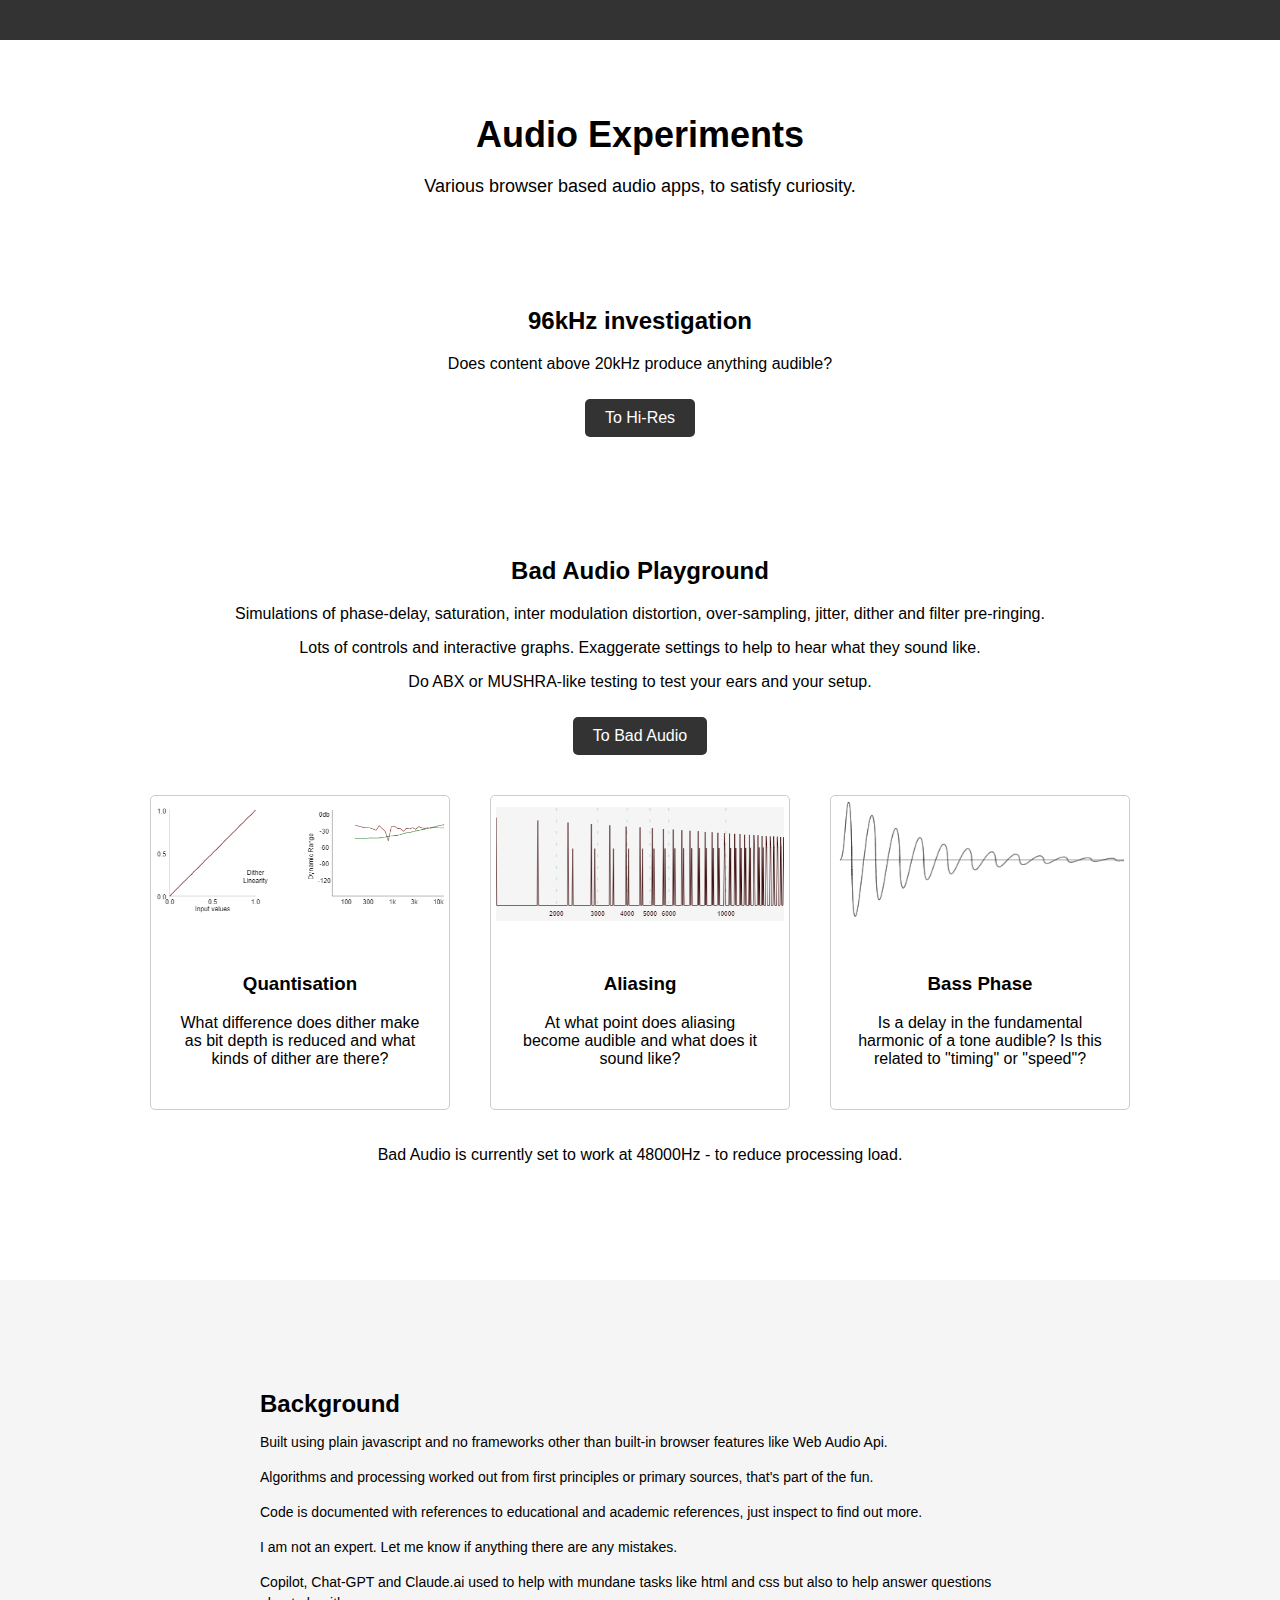
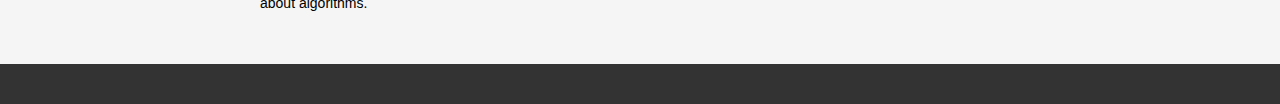
<file: index.html>
<!DOCTYPE html>
<html lang="en">
<head>
    <meta charset="UTF-8">
    <meta name="viewport" content="width=device-width, initial-scale=1.0">
    <title>Baryon Beach - Audio Experiments</title>
    <link rel="stylesheet" href="styles.css">
</head>
<body>
    <header>
        <nav>
            <!-- <ul>
                <li><a href="#">Home</a></li>
                <li><a href="#">About</a></li>
                <li><a href="#">Services</a></li>
                <li><a href="#">Contact</a></li>
            </ul> -->
        </nav>
    </header>

    <main>
        <section class="hero">
            <h1>Audio Experiments</h1>
            <p>Various browser based audio apps, to satisfy curiosity.</p>
        </section>

        <section class="feature">
            <h2>96kHz investigation</h2>
            <p>Does content above 20kHz produce anything audible?</p>
            <a href="./hires/index.html" class="cta-button">To Hi-Res</a>
        </section>

        <section class="feature">
            <h2>Bad Audio Playground</h2>
            <p>Simulations of phase-delay, saturation, inter modulation distortion, over-sampling, jitter, dither and filter pre-ringing. </p>
            <p>Lots of controls and interactive graphs. Exaggerate settings to help to hear what they sound like.</p>
            <p>Do ABX or MUSHRA-like testing to test your ears and your setup.</p>
            <a href="./playground" class="cta-button">To Bad Audio</a>
            <div class="card-container">
                <div class="card" onclick="handleCardClick('quantisation')">
                    <img src="./img/dither.png" alt="Card Image">
                    <div class="card-content">
                        <h3>Quantisation</h3>
                        <p>What difference does dither make as bit depth is reduced and what kinds of dither are there?</p>
                    </div>
                </div>
                <div class="card" onclick="handleCardClick('aliasing')">
                    <img src="./img/aliasing.png" alt="Card Image">
                    <div class="card-content">
                        <h3>Aliasing</h3>
                        <p>At what point does aliasing become audible and what does it sound like?</p>
                    </div>
                </div>
                <div class="card" onclick="handleCardClick('default')">
                    <img src="./img/default.png" alt="Card Image">
                    <div class="card-content">
                        <h3>Bass Phase</h3>
                        <p>Is a delay in the fundamental harmonic of a tone audible? Is this related to "timing" or "speed"?</p>
                    </div>
                </div>
            </div>
            <p>Bad Audio is currently set to work at 48000Hz - to reduce processing load.</p>
        </section>


        
        <section class="band">
            <div class="notes">
                <h2>Background</h2>
                <div class="notes-content">
                    <p>Built using plain javascript and no frameworks other than built-in browser features like Web Audio Api.</p>
                    <p>Algorithms and processing worked out from first principles or primary sources, that's part of the fun. </p>
                    <p>Code is documented with references to educational and academic references, just inspect to find out more.</p>
                    <p>I am not an expert. Let me know if anything there are any mistakes.</p>
                    <p>Copilot, Chat-GPT and Claude.ai used to help with mundane tasks like html and css but also to help answer questions about algorithms.</p>
                </div>
            </div>
        </section>
    </main>

    <footer>
        <!-- <p>&copy; 2024 My Website. All rights reserved.</p> -->
    </footer>

    <script>
        function handleCardClick(name) {
            window.location.href = "./playground/?preset=" + encodeURIComponent(name);
        }
    </script>
</body>
</html>
</file>
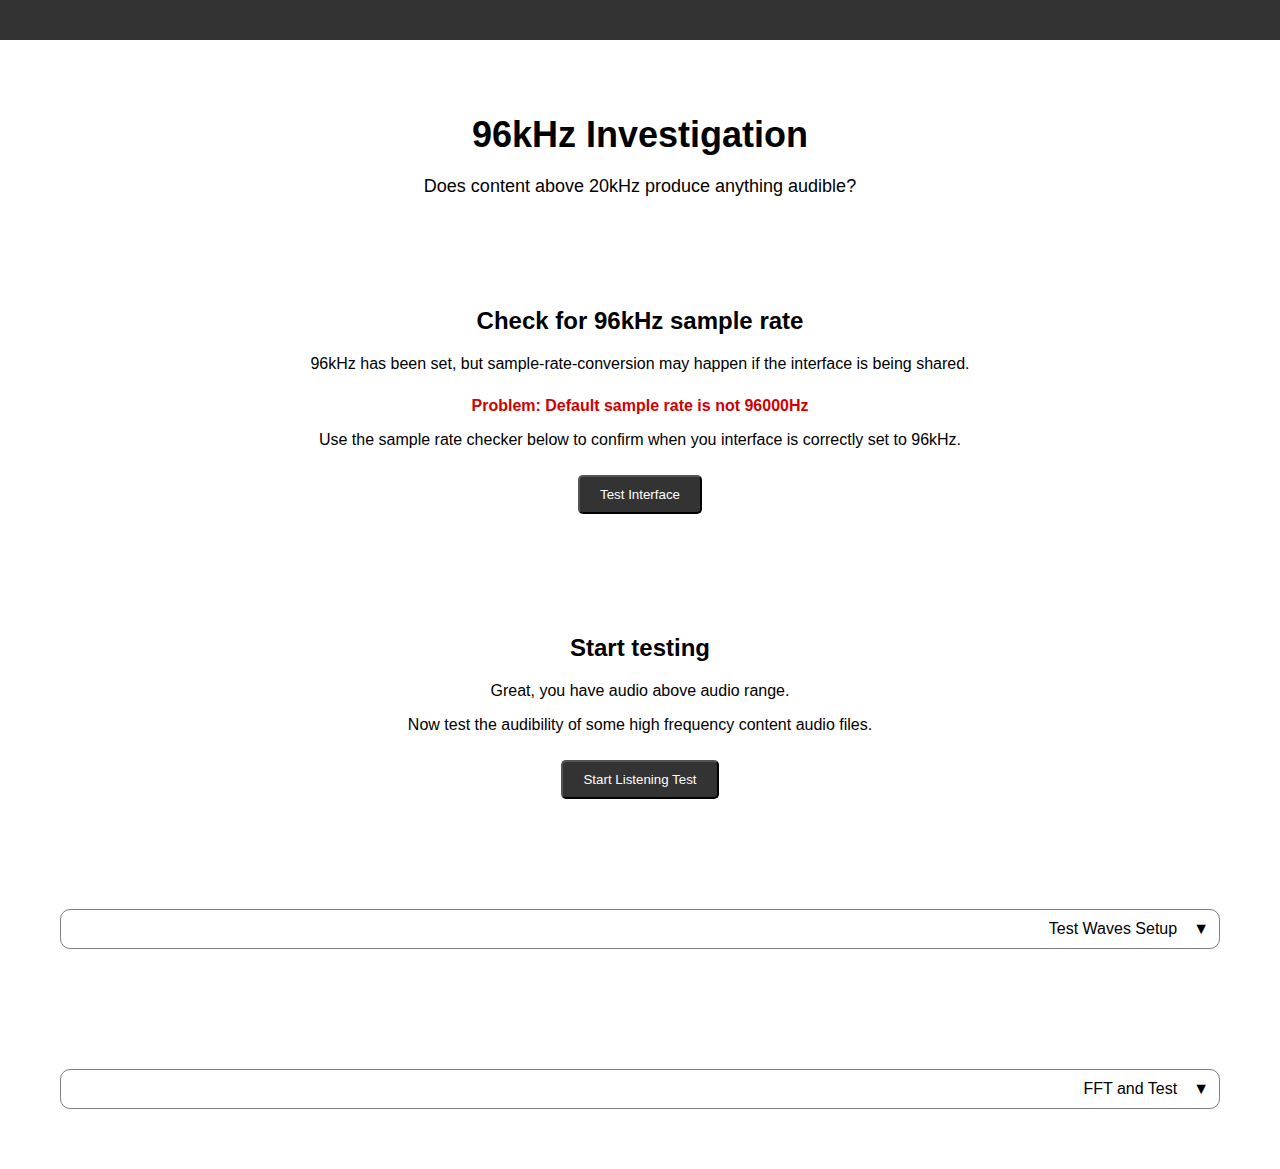
<file: hires/index.html>
<!DOCTYPE html>
<html lang="en">
<head>
    <meta charset="UTF-8">
    <meta name="viewport" content="width=device-width, initial-scale=1.0" id="viewport-meta">
    <title>Baryon Beach - Audio Experiments</title>
    <link rel="stylesheet" href="../styles.css">
    <link rel="stylesheet" type="text/css" href="../sharedGui/style.css">
</head>
<body>
    <header>
        <nav>
            <!-- <ul>
                <li><a href="#">Home</a></li>
                <li><a href="#">About</a></li>
                <li><a href="#">Services</a></li>
                <li><a href="#">Contact</a></li>
            </ul> -->
        </nav>
    </header>

    <main>
        <section class="hero">
            <h1>96kHz Investigation</h1>
            <p>Does content above 20kHz produce anything audible?</p>
        </section>

        <section class="feature">
            <h2>Check for 96kHz sample rate</h2>
            <p>96kHz has been set, but sample-rate-conversion may happen if the interface is being shared.</p>
            <div id="status96k" class="spaceTop"></div>
            <button id="start96kTest" class="cta-button">Test Interface</a>
        </section>

        


        <section class="feature" id="showMushra">
            <h2>Start testing</h2>
            <p>Great, you have audio above audio range.</p>
            <p>Now test the audibility of some high frequency content audio files.</p>
            <button id="mushraTest" class="cta-button">Start Listening Test</button>
        </section>

        <section class="feature">
            <div class="bordered" id="testSetup">
                <div class="collapsible-header"><span class="header-text">Test Waves Setup</span><span class="chevron">&#x25BC;</span></div>
                    <div class="collapsible-content">
                        <div class="presetHeader">
                            <h3>Test Waves Setup</h3>
                            <div id="samplePresets" class="PresetButtons"></div>
                            <span class="help-icon">?</span>
                            <div class="help-popup">
                                <p>Selection of sampled waveform to use as reference.</p>
                            </div>
                        </div>
                        <div class ="previewButtons bottomSpaced">
                            <div class="previewButtons previewL">
                                <h4>Reference</h4>
                            </div>
                            <div class="previewButtons previewC">
                                <select id="serverWaveList" title="Select Sample wave"></select>
                            </div>
                            <div class="previewButtons">
                            </div>
                        </div>
            
                        <div class="presetHeader topSpaced">
                            <h4 class="wide">Test Wave 1 - Single Tone</h4>
                            <span class="help-icon">?</span>
                            <div class="help-popup">
                                <p>First test wave, adds a single sine wave at the specified frequency. Investigate basics of audibility and intermodulation. </p>
                            </div>
                        </div>
                        <div class="slider-container">
                            <label for="inharmonicAFrequency">Sine wave 1:</label>
                            <input type="range" id="inharmonicAFrequency" name="inharmonicAFrequency" min="10000" max="48000" step="1" value="20000" class="mid-slider" list="ticksPlus1Zero">
                            <label for="inharmonicALevel"  class="flipLabel">Level:</label>
                            <input type="range" id="inharmonicALevel" name="inharmonicALevel" min="-91" max="-20" step="1" value="-91" class="short-slider" list="ticksPlus1Zero">
                            <output class="valueSpan" name="inharmonicA">-1</output>
                            <span class="help-icon">?</span>
                            <div class="help-popup">Level and frequency of a sine wave, mixed in to the main sound. Frequency set directly.</div>
                        </div>


                        <div class="presetHeader topSpaced">
                            <h4 class="wide">Test Wave 2 - Double Tone</h4>
                            <span class="help-icon">?</span>
                            <div class="help-popup">
                                <p>Second test wave, adds two sine waves at the specified frequencies. Investigate more complex intermodulation components. </p>
                            </div>
                        </div>
                        <div class="slider-container">
                            <label for="inharmonicDFrequency">Sine wave 1:</label>
                            <input type="range" id="inharmonicDFrequency" name="inharmonicDFrequency" min="10000" max="48000" step="1" value="20000" class="mid-slider" list="ticksPlus1Zero">
                            <label for="inharmonicDLevel"  class="flipLabel">Level:</label>
                            <input type="range" id="inharmonicDLevel" name="inharmonicDLevel" min="-91" max="-20" step="1" value="-91" class="short-slider" list="ticksPlus1Zero">
                            <output class="valueSpan" name="inharmonicD">-1</output>
                            <span class="help-icon">?</span>
                            <div class="help-popup">Level and frequency of a first sine wave, mixed in to the main sound. Frequency set directly. </div>
                        </div>
                        <div class="slider-container">
                            <label for="inharmonicEFrequency">Sine wave 2:</label>
                            <input type="range" id="inharmonicEFrequency" name="inharmonicEFrequency" min="10000" max="48000" step="1" value="21000" class="mid-slider" list="ticksPlus1Zero">
                            <label for="inharmonicELevel"  class="flipLabel">Level:</label>
                            <input type="range" id="inharmonicELevel" name="inharmonicELevel" min="-91" max="-20" step="1" value="-91" class="short-slider" list="ticksPlus1Zero">
                            <output class="valueSpan" name="inharmonicE">-1</output>
                            <span class="help-icon">?</span>
                            <div class="help-popup">Level and frequency of a second sine wave, mixed in to the main sound. Frequency set directly. </div>
                        </div>
            
                        
                        <div class="presetHeader topSpaced">
                            <h4 class="wide">Test Wave 3 - Noise</h4>
                            <span class="help-icon">?</span>
                            <div class="help-popup">
                                <p>Third test wave, adds noise to the signal above the ultrasonic threshold set below. </p>
                            </div>
                        </div>
                        <div class="slider-container">
                            <label for="inharmonicNoiseColour">Noise (white/pink):</label>
                            <input type="range" id="inharmonicNoiseColour" name="inharmonicNoiseColour" min="0" max="1" step="0.1" value="0" class="mid-slider" list="ticksPlus1ZeroMinus1">
                            <label for="inharmonicNoiseLevel"  class="flipLabel">Level:</label>
                            <input type="range" id="inharmonicNoiseLevel" name="inharmonicNoiseLevel" min="-91" max="-10" step="1" value="-91" class="short-slider" list="ticksPlus1Zero">
                            <output class="valueSpan" name="inharmonicNoise">off</output>
                            <span class="help-icon">?</span>
                            <div class="help-popup">
                                <p>Amount of noise to add.</p>
                                <p>Colour varies from white (0db) to pink (-3db).</p>
                                <p>The level at 1Khz is about the same for each.</p>
                                <p>Uses the main pitch envelope.</p>
                            </div>
                        </div>

                        
                        <div class="presetHeader topSpaced">
                            <h4 class="wide">Test Wave 4 - Saturation</h4>
                            <span class="help-icon">?</span>
                            <div class="help-popup">
                                <p>Fourth test wave, creates harmonics using Tanh distortion of the signal, added above the ultrasonic threshold set below. </p>
                            </div>
                        </div>
                        <div class="slider-container">
                            <label for="tanhDistortion">Tanh Saturation:</label>
                            <input type="range" id="tanhDistortion" name="tanhDistortion" min="0" max="1" step="0.01" value="0"  list="ticksPlus1Zero">
                            <output class="valueSpan" name="tanhDistortion">0%</output>
                            <span class="help-icon">?</span>
                            <div class="help-popup">Tanh distortion, commonly used in Saturation modelling</div>
                        </div>


                        <div class="presetHeader topSpaced">
                            <h4 class="wide">High-Pass</h4>
                            <span class="help-icon">?</span>
                            <div class="help-popup">
                                <p>The noise and distortion test waves are synthesised by high-pass filtering the added components and mixing them in with the reference sample. </p>
                            </div>
                        </div>
                        <div class="slider-container">
                            <label for="ultraSonicCutOff">Frequency:</label>
                            <input type="range" id="ultraSonicCutOff" name="ultraSonicCutOff" min="5000" max="30000" step="1000" value="22000"  list="ticksPlus1Zero">
                            <output class="valueSpan" name="ultraSonicCutOff">0%</output>
                            <span class="help-icon">?</span>
                            <div class="help-popup">Cut off frequency of the high pass filter (for noise and Saturation)</div>
                        </div>

                        
                        <div class="presetHeader topSpaced">
                            <h3>Preview:</h3>
                            <div class="PresetButtons">
                                <button id="previewR">Reference</button>
                                <button id="preview1">Wave1</button>
                                <button id="preview2">Wave2</button>
                                <button id="preview3">Wave3</button>
                                <button id="preview4">Wave4</button>
                                <button id="previewA">Anchor</button>
                            </div>
                            <div class="PresetButtons right">   
                                <button id="previewStop">stop</button>
                            </div>                     
                        </div>
                        <div class="presetHeader">
                            <div class="PresetButtons">
                                <h2>FFT of Input</h2>
                            </div>
                            <div class="PresetButtons right">                      
                                <div class="spinner">
                                </div>
                            </div>                     
                        </div>
                        <div class="canvasBox">
                            <canvas id="previewFFTCanvas"></canvas>
                        </div>
                    <br>
                    <br>
                    </div>        
                </div>
            </div> 
        </section>

        <section class="feature" >

            <div class="bordered" id="ffts">
                <div id="testInterface" class="collapsible-header"><span class="header-text">FFT and Test</span><span class="chevron">&#x25BC;</span></div>
                    <div class="collapsible-content">
                        <h2>Test your interface</h2>
                        <div class="centerBox">
                            <p>Connect the input of your sound interface to the output and monitor the test signal.</p>
                            <p>You can do this by:</p>
                            <ul>
                                <li>Using the software mixer for the interface.</li>
                                <li>Using a cable to connect the output to the input.</li>
                                <li>Using an external mixer or microphone.</li>
                            </ul>
                        </div>
                        
                        <div class="presetHeader topSpaced">
                            <h3></h3>
                            <div class="PresetButtons">
                                <button id="listenInterfaceTest">Play</button>
                                <button id="stopInterfaceTest">Stop</button>
                            </div>
                            <h3></h3>
                     
                        </div>
                        
                        
                        <h2>FFT of Output</h2>
                        <div class="canvasBox">
                            <canvas id="outputFFTCanvas"></canvas>
                        </div>
                        <h2>FFT of Input</h2>
                        <div class="canvasBox">
                            <canvas id="inputFFTCanvas"></canvas>
                        </div>
                        <p>For a valid test, you should see sound well over 20Khz and ideally up to 40kHz.</p>
                    </div>        
                </div>
            </div>         
        </section>

        <!-- <section class="band">
            <div class="notes">
                <h2>Background</h2>
                <div class="notes-content">
                    <p>This page was created...</p>
                </div>
            </div>
        </section> -->
    </main>

    <div id="mushraModalBackground" class="mushraModalBackground">


        <!--*******************Mushra Test form********************-->
        <div id="mushraModal" class="mushraModal bordered">
            <div class="presetHeader">
                <h3>MUSHRA-like Testing</h3>
                <div class="PresetButtons">            
                </div>
                <span class="help-icon">?</span>
                <div class="help-popup">
                    <p>A MUSHRA inspired test, a methodology which is supposed to address some of the issues with ABX testing.</p>
                    <p>The reference has no processing applied and is a 44.1kHz sample.</p>
                    <p>Several sounds are using the parameters below, as well as an "anchor" sound that is reduced quality.</p>
                    <p>Rank each sound according to the criteria of the test.</p>
                    <p>The graph is for feedback that a sound is playing but noise is deliberately added to obscure the waveforms, so they won't match.</p>
                    <p>This is only a proof of concept and isn't meant for serious scientific research.</p>
                    <p><a href="https://en.wikipedia.org/wiki/MUSHRA">https://en.wikipedia.org/wiki/MUSHRA</a> </p>
                    <p><a href="https://www.itu.int/dms_pubrec/itu-r/rec/bs/R-REC-BS.1534-3-201510-I!!PDF-E.pdf">https://www.itu.int/dms_pubrec/itu-r/rec/bs/R-REC-BS.1534-3-201510-I!!PDF-E.pdf</a> </p>
                </div>
            </div>
            <div class="canvasBox">
                <canvas id="mushraOutputCanvas" width ="2000" height="100"></canvas>
            </div>
            <p id="mushraCount">Test</p>
            <div class="vertical-slider-container blurredDisabled">
                <div id="mGroup0" class="vSlideGroup">
                    <button>A</button>
                    <p class="score">Score</p>
                    <div class="mScale">
                        <p class="mValue"><span>100</span></p>
                        <p>Identical</p>
                        <p class="mValue"><span>80</span></p>
                        <p>Close</p>
                        <p class="mValue"><span>60</span></p>
                        <p>Similar</p>
                        <p class="mValue"><span>40</span></p>
                        <p>Distinct</p>
                        <p class="mValue"><span>20</span></p>
                        <p>Different</p>
                        <p class="mValue"><span>0</span></p>
                    </div>
                </div>
                <div id="mGroup1" class="vSlideGroup">
                    <button>Play</button>
                    <label for="mSlider1" class="score">100</label>
                    <input id="mSlider1" type="range" min="0" max="100" value="50" class="vertSlider">
                </div>
                <div id="mGroup2" class="vSlideGroup">
                    <button>Play</button>
                    <label for="mSlider2" class="score">100</label>
                    <input id="mSlider2" type="range" min="0" max="100" value="50" class="vertSlider">
                </div>
                <div id="mGroup3" class="vSlideGroup">
                    <button>Play</button>
                    <label for="mSlider3" class="score">100</label>
                    <input id="mSlider3" type="range" min="0" max="100" value="50" class="vertSlider">
                </div>
                <div id="mGroup4" class="vSlideGroup">
                    <button>Play</button>
                    <label for="mSlider4" class="score">100</label>
                    <input id="mSlider4" type="range" min="0" max="100" value="50" class="vertSlider">
                </div>
                <div id="mGroup5" class="vSlideGroup ">
                    <button>Play</button>
                    <label for="mSlider5" class="score">100</label>
                    <input id="mSlider5" type="range" min="0" max="100" value="50" class="vertSlider">
                </div>
                <div id="mGroup6" class="vSlideGroup">
                    <button>Play</button>
                    <label for="mSlider6" class="score">100</label>
                    <input id="mSlider6" type="range" min="0" max="100" value="50" class="vertSlider">
                </div>
            </div>
            <p>Criterion: Similarity to A (no High Frequency content)</p>
            <div class="presetHeader spaceTop">
                <h3></h3>
                <div class="PresetButtons">                
                    <button id="startMushra">Start</button>
                    <button id="nextMushra">Next Test</button>
                    <button id="pauseMushra">Pause Sound</button>
                    <button id="resultsMushra">Show Results</button>
                </div>
                <h3>  </h3>
            </div>
            <div class="presetHeader spaceTop">
                <h3>  </h3>
                <div class="PresetButtons">                
                    <!-- <button id="reportMushra">report</button> -->
                    <button class="closeMushra">Close</button>
                </div>
                <h3>  </h3>
            </div>

        </div>



        <!--*******************Mushra results analysis********************-->
        <div id="mushraResultsModal" class="mushraModal bordered" >
            <div class="presetHeader">
                <h3>MUSHRA-like Testing - Results </h3>
                <div class="PresetButtons">            
                </div>
                <span class="help-icon">?</span>
                <div class="help-popup">
                    <p>A MUSHRA inspired test, a methodology which is supposed to address some of the issues with ABX testing.</p>
                    <p>The heat map show's where your scores were, the black dots show the mean score. </p>
                    <p>The thin blue line is the line of best fit. The wide band shows the expected line.</p>
                    <p>More analysis metrics are being considered....</p>
                    <p><a href="https://en.wikipedia.org/wiki/MUSHRA">https://en.wikipedia.org/wiki/MUSHRA</a> </p>
                    <p><a href="https://www.itu.int/dms_pubrec/itu-r/rec/bs/R-REC-BS.1534-3-201510-I!!PDF-E.pdf">https://www.itu.int/dms_pubrec/itu-r/rec/bs/R-REC-BS.1534-3-201510-I!!PDF-E.pdf</a> </p>
                </div>
            </div>
            <div class="canvasBox">
                <canvas id="mushraResultCanvas" width ="2000" height="100"></canvas>
            </div>
            <p id="resultsCount"></p>
            <div id="mushraTableContainer" >
                <table id="mushraResultsTable">
                    <tr>
                        <th scope="row">Sound</th>
                    </tr>
                    <tr>
                        <th scope="row">P-Value*</th>
                    </tr>
                    <tr>
                        <th scope="row">Meaning</th>
                    </tr>
                </table>  
                <p class="small">*Probability that "The sound is indistinguishable from reference A" (Null Hypothesis)</p>
                <div id="mushraTextAnalysis">

                </div> 
            </div>
            
            <div class="presetHeader spaceTop">
                <h3>  </h3>
                <div class="PresetButtons">                
                    <!-- <button id="reportMushra">report</button> -->
                    <button class="closeMushra">Close</button>
                </div>
                <h3>  </h3>
            </div>
        </div>


    </div>





<!-- 
    <footer>
        <p>&copy; 2024 My Website. All rights reserved.</p> 
    </footer> -->
    
    <!-- <script type="module" src="../sharedGui/wavePlayerWorklet.js"></script> -->
    <script type="module" src="../sharedAudio/audio.js"></script>
    <script type="module" src="gui.js"></script>
</body>
</html>
</file>
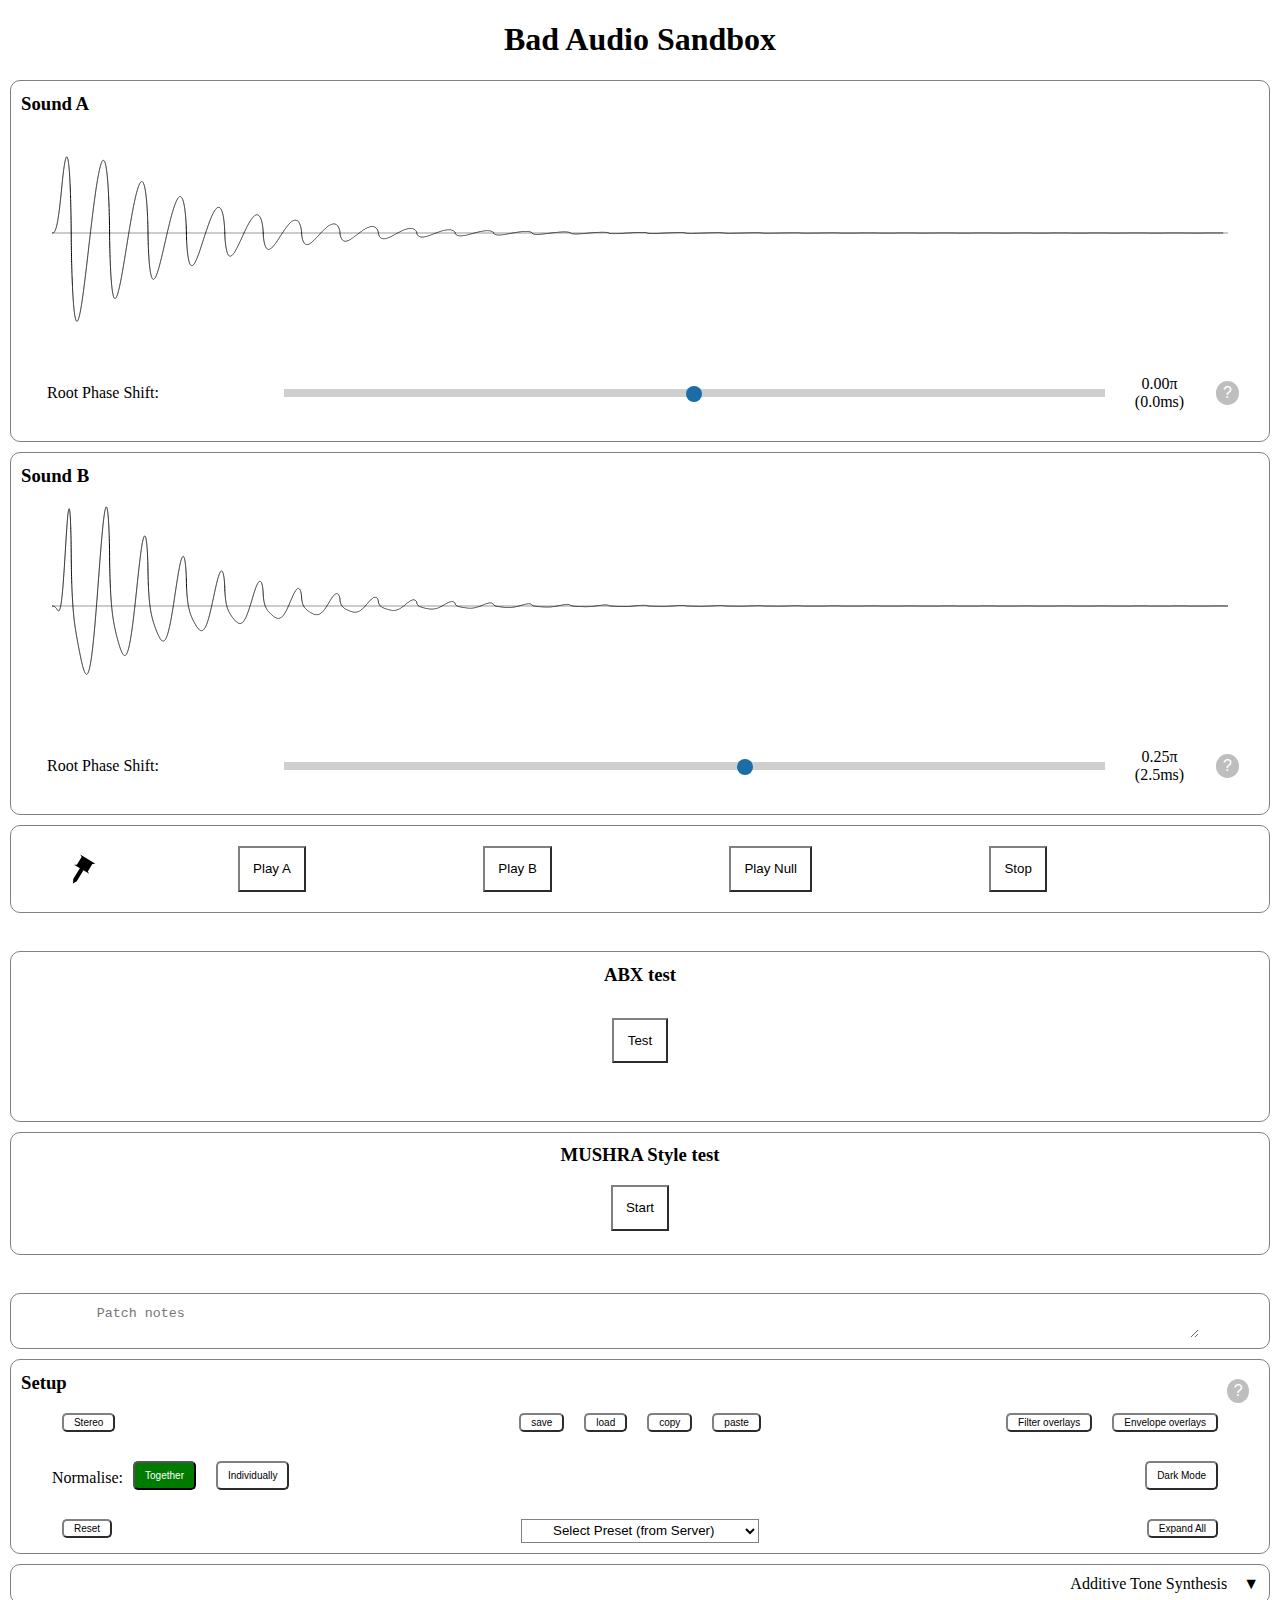
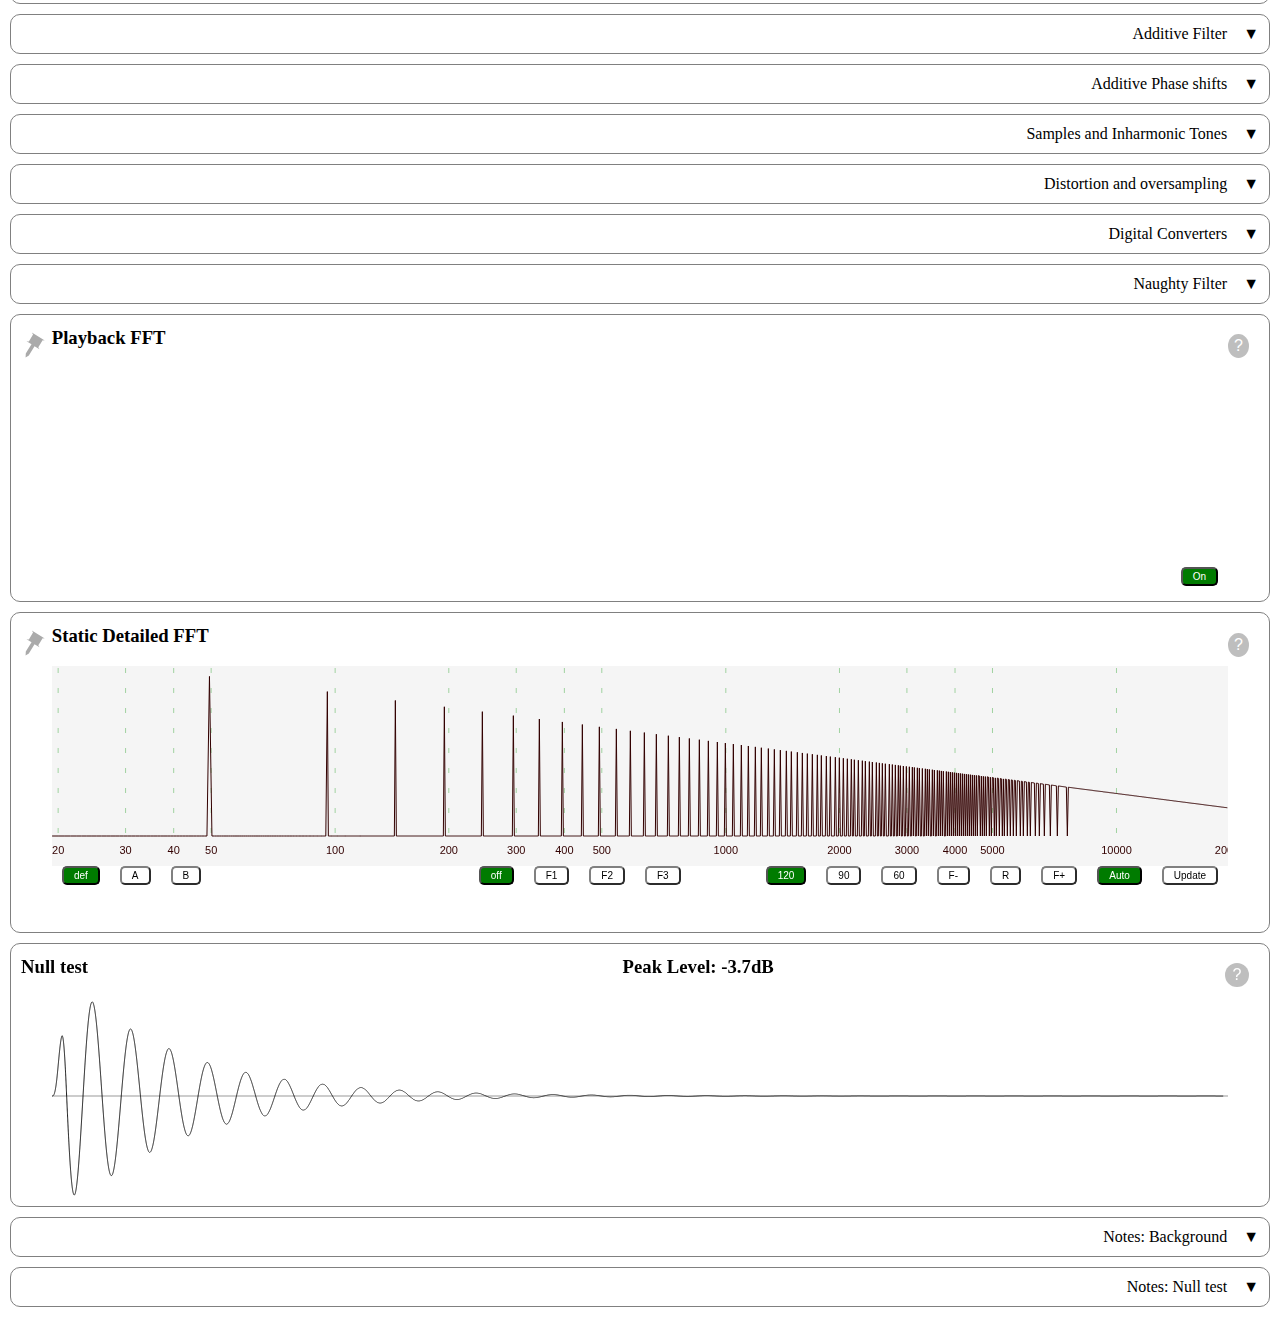
<file: playground/index.html>
<!DOCTYPE html>
<html lang="en">
<head>
    <meta charset="UTF-8">
    <meta name="viewport" content="width=device-width, initial-scale=1.0" id="viewport-meta">
    <title>Bad Audio Sandbox</title>
    <link rel="stylesheet" type="text/css" href="../sharedGui/style.css">
</head>
<body>
    <script>
        //Pre load dark mode to avoid white flash
        (function() {
          let isDarkMode = localStorage.getItem('isDarkMode') === 'true';
          document.documentElement.setAttribute('data-theme', isDarkMode ? 'dark' : 'light');
        })();
      </script>
    <h1>Bad Audio Sandbox</h1>

    <datalist id="ticksPlus1ZeroMinus1">
        <option value="-1">
        <option value="0">
        <option value="1">
    </datalist>

    <datalist id="ticksPlus2ZeroMinus2">
        <option value="-2">
        <option value="-1.5">
        <option value="-1" label="-π">
        <option value="-0.5">
        <option value="0"  label="0">
        <option value="0.5">
        <option value="1"  label="π">
        <option value="1.5">
        <option value="2">
    </datalist>




    <datalist id="ticksPlus1Zero">
        <option value="0">
        <option value="1">
    </datalist>

    

    <datalist id="ticksZero">
        <option value="0">
    </datalist>
    <datalist id="ticks0half1">
        <option value="0">
        <option value="0.5">
        <option value="1">
    </datalist>


    <div class="bordered">
        <h3>Sound A</h3>
        <div class="canvasBox">
            <canvas id="waveformA"  class="waveformCanvas fullwave" width ="2000" height="500"></canvas>
        </div>
        <div class="testSoundControls" id="SoundASetup">
            <h3 class="stereoLabel hideForMono">Left:</h3>
        </div>
        <div class="testSoundControls hideForMono" id="SoundARSetup">
            <h3 class="stereoLabel hideForMono">Right:</h3>
        </div>
    </div>

    <div class="bordered">
        <h3>Sound B</h3>
        <div class="canvasBox">
            <canvas id="waveformB"  class="waveformCanvas fullwave" width ="2000" height="500"></canvas>
        </div>
        <div class="testSoundControls" id="SoundBSetup">
            <h3 class="stereoLabel hideForMono">Left:</h3>
        </div>
        <div class="testSoundControls hideForMono" id="SoundBRSetup">
            <h3 class="stereoLabel hideForMono">Right:</h3>
        </div>
    </div>

    <!--**********************************************************************-->
    <!--*****************        Transport           *************************-->
    <!--**********************************************************************-->
    <div class="canBeStickyTop stickyTop">
        <div class="bordered">    
            <div class="flexHeader">                           
                <div class="pin">
                </div>        
                <div class="fftPlayButtons">
                    <button class="fftPlayButton PlayA playButton">Play A</button>
                    <button class="fftPlayButton PlayB playButton">Play B</button>
                    <button class="fftPlayButton PlayN playButton">Play Null</button>
                    <button class="fftPlayButton PlayS">Stop</button>
                </div>  
                <div class="spinContainer">                       
                    <div class="spinner">
                    </div>
                </div>         
            </div>
        </div> 
    </div>
    <br>


    <!--**********************************************************************-->
    <!--*****************  Start ABX Setup and Test  *************************-->
    <!--**********************************************************************-->
    <div class="bordered">
        <div class="centerContainer">
            <div id="abxTestContainer">
                <h3>ABX test</h3>
                <ol id="results"></ol>
                <div class="abxAnswerButtons " >
                    <div class="abxButtons">
                        <button class="PlayA playButton">Play A</button>
                        <button class="playX playButton" >Play X</button>
                        <button class="PlayB playButton">Play B</button>
                    </div>
                    <div class="abxButtons">
                        <button id="buttonA">X is A</button>
                        <button id="buttonB">X is B</button>
                    </div>
                </div>
                <div class="abxTestButtons show">
                    <button id="abxTest" class="testCenter">Test</button>
                </div>
                <p id="stats" class="testCenter"></p>
                <br>
                <button id="resetTest"  class="testCenter" style="display: none;">Reset Test</button>
            </div>
        </div>
    </div>

    <!--**********************************************************************-->
    <!--*******************  End ABX Setup and Test  *************************-->
    <!--**********************************************************************-->



    
    <!--**********************************************************************-->
    <!--*****************        MUSHRA Test         *************************-->
    <!--**********************************************************************-->
    <div class="bordered">
        <div class="centerContainer">
            <div id="abxTestContainer">
                <h3>MUSHRA Style test</h3>
                <button id="mushraTest" class="testCenter">Start</button>
            </div>
        </div>
    </div>
    
    <div id="mushraModalBackground" class="mushraModalBackground">


        <!--*******************Mushra Test form********************-->
        <div id="mushraModal" class="mushraModal bordered">
            <div class="presetHeader">
                <h3>MUSHRA-like Testing</h3>
                <div class="PresetButtons">            
                </div>
                <span class="help-icon">?</span>
                <div class="help-popup">
                    <p>A MUSHRA inspired test, a methodology which is supposed to address some of the issues with ABX testing.</p>
                    <p>Sound A is considered the reference and Sound B should be set so that the quality difference is clearly but just audible.</p>
                    <p>Several sounds are created varying between A and b, as well as an "anchor" sound that is reduce quality.</p>
                    <p>Rank each sound according to the perceived quality.</p>
                    <p>The graph is for feedback that a sound is playing but noise is deliberately added to obscure the waveforms, so they won't match.</p>
                    <p>This is only a proof of concept and isn't meant for serious scientific research.</p>
                    <p><a href="https://en.wikipedia.org/wiki/MUSHRA">https://en.wikipedia.org/wiki/MUSHRA</a> </p>
                    <p><a href="https://www.itu.int/dms_pubrec/itu-r/rec/bs/R-REC-BS.1534-3-201510-I!!PDF-E.pdf">https://www.itu.int/dms_pubrec/itu-r/rec/bs/R-REC-BS.1534-3-201510-I!!PDF-E.pdf</a> </p>
                </div>
            </div>
            <p>Criterion: Closest to A (best quality)</p>
            <div class="canvasBox">
                <canvas id="mushraOutputCanvas" width ="2000" height="100"></canvas>
            </div>
            <p id="mushraCount">Test</p>
            <div class="vertical-slider-container blurredDisabled">
                <div id="mGroup0" class="vSlideGroup">
                    <button>A</button>
                    <p class="score">Score</p>
                    <div class="mScale">
                        <p class="mValue"><span>100</span></p>
                        <p>Excellent</p>
                        <p class="mValue"><span>80</span></p>
                        <p>Good</p>
                        <p class="mValue"><span>60</span></p>
                        <p>Fair</p>
                        <p class="mValue"><span>40</span></p>
                        <p>Poor</p>
                        <p class="mValue"><span>20</span></p>
                        <p>Bad</p>
                        <p class="mValue"><span>0</span></p>
                    </div>
                </div>
                <div id="mGroup1" class="vSlideGroup">
                    <button>Play</button>
                    <label for="mSlider1" class="score">100</label>
                    <input id="mSlider1" type="range" min="0" max="100" value="50" class="vertSlider">
                </div>
                <div id="mGroup2" class="vSlideGroup">
                    <button>Play</button>
                    <label for="mSlider2" class="score">100</label>
                    <input id="mSlider2" type="range" min="0" max="100" value="50" class="vertSlider">
                </div>
                <div id="mGroup3" class="vSlideGroup">
                    <button>Play</button>
                    <label for="mSlider3" class="score">100</label>
                    <input id="mSlider3" type="range" min="0" max="100" value="50" class="vertSlider">
                </div>
                <div id="mGroup4" class="vSlideGroup">
                    <button>Play</button>
                    <label for="mSlider4" class="score">100</label>
                    <input id="mSlider4" type="range" min="0" max="100" value="50" class="vertSlider">
                </div>
                <div id="mGroup5" class="vSlideGroup ">
                    <button>Play</button>
                    <label for="mSlider5" class="score">100</label>
                    <input id="mSlider5" type="range" min="0" max="100" value="50" class="vertSlider">
                </div>
                <div id="mGroup6" class="vSlideGroup">
                    <button>Play</button>
                    <label for="mSlider6" class="score">100</label>
                    <input id="mSlider6" type="range" min="0" max="100" value="50" class="vertSlider">
                </div>
            </div>
            <div class="presetHeader spaceTop">
                <h3></h3>
                <div class="PresetButtons">                
                    <button id="startMushra">Start</button>
                    <button id="nextMushra">Next Test</button>
                    <button id="pauseMushra">Pause Sound</button>
                    <button id="resultsMushra">Show Results</button>
                </div>
                <h3>  </h3>
            </div>
            <div class="presetHeader spaceTop">
                <h3>  </h3>
                <div class="PresetButtons">                
                    <!-- <button id="reportMushra">report</button> -->
                    <button class="closeMushra">Close</button>
                </div>
                <h3>  </h3>
            </div>

        </div>



        <!--*******************Mushra results analysis********************-->
        <div id="mushraResultsModal" class="mushraModal bordered" >
            <div class="presetHeader">
                <h3>MUSHRA-like Testing - Results </h3>
                <div class="PresetButtons">            
                </div>
                <span class="help-icon">?</span>
                <div class="help-popup">
                    <p>A MUSHRA inspired test, a methodology which is supposed to address some of the issues with ABX testing.</p>
                    <p>The heat map show's where your scores were, the black dots show the mean score. </p>
                    <p>The thin blue line is the line of best fit. The wide band shows the expected line.</p>
                    <p>More analysis metrics are being considered....</p>
                    <p><a href="https://en.wikipedia.org/wiki/MUSHRA">https://en.wikipedia.org/wiki/MUSHRA</a> </p>
                    <p><a href="https://www.itu.int/dms_pubrec/itu-r/rec/bs/R-REC-BS.1534-3-201510-I!!PDF-E.pdf">https://www.itu.int/dms_pubrec/itu-r/rec/bs/R-REC-BS.1534-3-201510-I!!PDF-E.pdf</a> </p>
                </div>
            </div>
            <div class="canvasBox">
                <canvas id="mushraResultCanvas" width ="2000" height="100"></canvas>
            </div>
            <p id="resultsCount"></p>
            <div id="mushraTableContainer">
                <table id="mushraResultsTable">
                    <tr>
                        <th scope="row">Sound</th>
                    </tr>
                    <tr>
                        <th scope="row">P-Value </th>
                    </tr>
                    <tr>
                        <th scope="row">Meaning</th>
                    </tr>
                </table>  
                <p class="small">*Probability that "The sound is indistinguishable from reference A" (Null Hypothesis)</p>
                <div id="mushraTextAnalysis">

                </div> 
            </div>
            
            <div class="presetHeader spaceTop">
                <h3>  </h3>
                <div class="PresetButtons">                
                    <!-- <button id="reportMushra">report</button> -->
                    <button class="closeMushra">Close</button>
                </div>
                <h3>  </h3>
            </div>
        </div>


    </div>


    
    <!--**********************************************************************-->
    <!--*****************        Notes               *************************-->
    <!--**********************************************************************-->

    <br>
    <div class="bordered">
        <div class ="previewButtons">
            <div class="previewButtons"> 
                <label for="notesEdit"></label>
                <textarea id="notesEdit" placeholder="Patch notes"></textarea>
            </div>
        </div>
    </div>
    
    <!--**********************************************************************-->
    <!--*****************        Setup               *************************-->
    <!--**********************************************************************-->

    <div class="bordered">
        <div class="presetHeader">
            <h3>Setup </h3>
            <div class="PresetButtons"></div>
            <span class="help-icon">?</span>
            <div class="help-popup">
                <p>Turn on Stereo to investigate how differences between the sounds reaching each ear are perceived. </p>
                <p>Normalise, either looking at A and B 'together' and scaling by the same amount, keeping relative levels the same or 'individually' so they are at the same volume. 
                    If you are testing phase changes, then together will keep all harmonics at the same level. But if you are testing distortion, then levels may need to be the same.
                </p>
                    <p>You can also load and save set ups (patches) to share or repeat later. 
                    There are a few example patches to fetch and try out.</p>
                
                <p><a href="#Notes1">Background info and explanations</a> </p>
            </div>
        </div>
        <div class ="previewButtons">
            <div class="previewButtons previewL">
                <button name="sStereo" class = "previewButton">Stereo</button>
            </div>
            <div class="previewButtons previewC">
                <button name="xSave" class = "previewButton showDown">save</button>
                <button name="xLoad" class = "previewButton showDown">load</button>
                <button name="xCopy" class = "previewButton showDown">copy</button>
                <button name="xPaste" class = "previewButton showDown">paste</button>
            </div>
            <div class="previewButtons">
                <button name="wShowF" class = "previewButton">Filter overlays</button>
                <button name="wShowEG" class = "previewButton">Envelope overlays</button>
            </div>
        </div>
        <div class ="previewButtons spaceTop">
            <div class="previewButtons previewL">
                <p>Normalise:</p>
                <button name="NormLoudest" class = "previewButton">Together</button>
                <button name="NormIndy" class = "previewButton">Individually</button>
            </div>
            <div class="previewButtons previewC">
            </div>
            <div class="previewButtons">
                <button id="theme-switch" name="theme" class = "previewButton">Dark Mode</button>
            </div>
        </div>
        <div class ="previewButtons spaceTop">
            <div class="previewButtons previewL">
                <button  name="zReset" class = "previewButton">Reset</button>
            </div>
            <div class="previewButtons previewC">
                <select id="serverPresetList" title="Select Preset (Server)"></select>
            </div>
            <div class="previewButtons">
                <button id="globalToggle" name="expander" class = "previewButton">Expand All</button>
            </div>
        </div>
    </div>
    

    <!--**********************************************************************-->
    <!--*****************        Additive Tone       *************************-->
    <!--**********************************************************************-->

    <div class="bordered" id="CommonSettings">
        <div class="collapsible-header"><span class="header-text">Additive Tone Synthesis</span><span class="chevron">&#x25BC;</span></div>
        <div class="collapsible-content">
            <h3>Additive Tone Synthesis</h3>
            <div class="slider-container">
                <label for="freq">Frequency:</label>
                <input type="range" id="freq" name="frequency" min="20" max="2000" step="1" value="50">
                <output  class="valueSpan" name="frequency">50Hz</output>
                <span class="help-icon">?</span>
                <div class="help-popup">Frequency of first harmonic (fundamental)</div>
            </div>
            <div class="slider-container">
                <label for="freqFine">Frequency (fine):</label>
                <input type="range" id="freqFine" name="frequencyFine" min="-5" max="5" step="0.01" value="0">
                <output  class="valueSpan" name="frequencyFine">0Hz</output>
                <span class="help-icon">?</span>
                <div class="help-popup">Fine adjust for frequency</div>
            </div>

            
            <div class="presetHeader topSpaced">
                <h4>Harmonic Series</h4>
                <div id="wavePresetButtons" class="PresetButtons"></div>
                <span class="help-icon">?</span>
                <div class="help-popup">Additive synthesis of the basic tone, so basically, building it from sine-waves. The preview shows a single cycle of the wave, the harmonics and phases used are shown in the graph (this is not an FFT).
                </div>
            </div>
            <div class="slider-container">
                <label for="balance">Balance (1st↔higher):</label>
                <input type="range" id="balance" name="balance" min="-1" max="1" step="0.001" value="0" list="ticksPlus1ZeroMinus1">
                <output class="valueSpan" name="balance">same</output>
                <span class="help-icon">?</span>
                <div class="help-popup">Controls the balance between the first harmonic and the others.</div>
            </div>
            <div class="slider-container">
                <label for="even">Even Level:</label>
                <input type="range" id="even" name="evenLevel" min="-1" max="1" step="0.1" value="-1" class="mid-slider" list="ticksPlus1ZeroMinus1">
                <label for="evenAlt"  class="flipLabel">Alt Amt:</label>
                <input type="range" id="evenAlt" name="evenAlt" min="0" max="1" step="0.1" value="0" class="short-slider" list="ticksPlus1Zero">
                <output class="valueSpan" name="even">-1</output>
                <span class="help-icon">?</span>
                <div class="help-popup">First slider controls the level and polarity of the harmonics. The second slider controls how much the polarity alternates, full on will alternate polarity for each harmonic added. </div>
            </div>
            <div class="slider-container">
                <label for="evenFalloff">Even Fall off:</label>
                <input type="range" id="evenFalloff" name="evenFalloff" min="1" max="2" step="0.1" value="1.8">
                <output class="valueSpan" name="evenFalloff">1/n<sup>1.8</sup></output>
                <span class="help-icon">?</span>
                <div class="help-popup">Controls how loud higher harmonics are. For even harmonics, 1/n is typical of sawtooth waves.</div>
            </div>

            <div class="slider-container">
                <label for="odd">Odd Level:</label>
                <input type="range" id="odd" name="oddLevel" min="-1" max="1" step="0.1" value="1" class="mid-slider" list="ticksPlus1ZeroMinus1">
                <label for="oddAlt"  class="flipLabel">Alt Amt:</label>
                <input type="range" id="oddAlt" name="oddAlt" min="0" max="1" step="0.1" value="0" class="short-slider" list="ticksPlus1Zero">
                <output class="valueSpan" name="odd">1</output>
                <span class="help-icon">?</span>
                <div class="help-popup">First slider controls the level and polarity of the harmonics. The second slider controls how much the polarity alternates, full on will alternate polarity for each harmonic added. </div>
            </div>
            <div class="slider-container">
                <label for="oddFalloff">Odd Fall off:</label>
                <input type="range" id="oddFalloff" name="oddFalloff" min="1" max="2" step="0.1" value="1.8">
                <output class="valueSpan" name="oddFalloff">1/n<sup>1.8</sup></output>
                <span class="help-icon">?</span>
                <div class="help-popup">Controls how loud higher harmonics are. For odd harmonics, 1/n is typical of square and sawtooth waves, 1/n^2 is like a triangle wave.</div>
            </div>
            <div class="slider-container">
                <label for="SineToCos">Phase at t=0</label>
                <input type="range" id="SineToCos" name="sinCos" min="-1" max="1" step="0.1" value="0" class="longish-slider" list="ticksPlus1ZeroMinus1">
                <output class="valueSpan longOut" name="sinCos">0</output>
                <span class="help-icon">?</span>
                <div class="help-popup">A fixed phase offset for all harmonics, adjust the phase of waves at t=0. Needed for pulse waves</div>
            </div>
            <div class="slider-container">
                <label for="altW">Alternation Freq:</label>
                <input type="range" id="altW" name="altW" min="0" max="1" step="0.05" value="0.5" class="longish-slider" list="ticks0half1">
                <output class="valueSpan longOut" name="altW">0</output>
                <span class="help-icon">?</span>
                <div class="help-popup">How often the polarity alternates as harmonics are added, the polarity. Usually at 2 to when set of harmonics to alternate (eg triangle). Equivalent to the duty cycle when set up for a pulse wave and values other than 2 used.</div>
            </div>
            <div class="slider-container">
                <label for="altOffset">Alternation Offset:</label>
                <input type="range" id="altOffset" name="altOffset" min="-1" max="1" step="0.1" value="0.0" class="longish-slider" list="ticksPlus1ZeroMinus1">
                <output class="valueSpan longOut" name="altOffset">0</output>
                <span class="help-icon">?</span>
                <div class="help-popup">Adjusts where the positive, negative and zero values of the alternations falls. When at zero, with Alternation Freq set to 2, the alternations fall on odd harmonics. Change to +/-1 to fall on even harmonics.</div>
            </div>   
            <div class="slider-container">
                <label for="aliasing">Aliasing:</label>
                <input type="range" id="aliasing" name="aliasing" min="0" max="2" step="0.1" value="0.0" class="longish-slider" list="ticksPlus1Zero">
                <output class="valueSpan longOut" name="aliasing">0</output>
                <span class="help-icon">?</span>
                <div class="help-popup">Continue to add harmonics past the Nyquist limit to create deliberate aliasing. The level of the harmonic takes into account the settings in the Additive Filter section. It's as if the ADC is after this filter</div>
            </div>      
            <div class="canvasBox">
                <canvas id="wavePreview"  width ="2000" height="500"></canvas>
            </div>
            <div class ="previewButtons">
                <div class="previewButtons previewL">
                    <button name="PD" class = "previewButton">def</button>
                    <button name="PA" class = "previewButton hideForStereo">A</button>
                    <button name="PB" class = "previewButton hideForStereo">B</button>
                    <button name="PA" class = "previewButton hideForMono">A-L</button>
                    <button name="PAR" class = "previewButton hideForMono">A-R</button>
                    <button name="PB" class = "previewButton hideForMono">B-L</button>
                    <button name="PBR" class = "previewButton hideForMono">B-R</button>
                </div>
                <div class="previewButtons previewC">
                    <button name="F0" class = "previewButton">off</button>
                    <button name="F1" class = "previewButton">F1</button>
                    <button name="F2" class = "previewButton">F2</button>
                    <button name="F3" class = "previewButton">F3</button>
                </div>

                <div class="previewButtons">
                    <button name="HFull" class = "previewButton">Full</button>
                    <button name="HPhase" class = "previewButton">Φ</button>
                    <button name="HPolarity" class = "previewButton">+/-</button>
                </div>
            </div>

            <div class="presetHeader topSpaced">
                <h4>Envelope</h4>
                <div id="envelopPresetButtons" class="PresetButtons"></div>
                <span class="help-icon">?</span>
                <div class="help-popup">The envelope applied to the sound. The whole envelope is smoothed by a low pass filter.</div>
            </div>
            <div class="slider-container">
                <label for="attack">Attack:</label>
                <input type="range" id="attack" name="attack" min="0.001" max="0.2" step="0.001" value="0.005">
                <output class="valueSpan" name="attack">0.005s</output>
                <span class="help-icon">?</span>
                <div class="help-popup">Controls the time for the linear attack part of the envelope</div>
            </div>

            <div class="slider-container">
                <label for="hold">Hold:</label>
                <input type="range" id="hold" name="hold" min="0.00" max="1" step="0.01" value="0.0">
                <output class="valueSpan" name="hold">0s</output>
                <span class="help-icon">?</span>
                <div class="help-popup">Controls the time held at maximum between attack and decay</div>
            </div>

            <div class="slider-container">
                <label for="decay">Decay:</label>
                <input type="range" id="decay" name="decay" min="0.01" max="2" step="0.01" value="0.4">
                <output class="valueSpan" name="decay">0.4s</output>
                <span class="help-icon">?</span>
                <div class="help-popup">Controls the time for the exponential decay part of the envelope to fall to -60db</div>
            </div>

            <div class="slider-container">
                <label for="envelopeFilter">Smoothing:</label>
                <input type="range" id="envelopeFilter" name="envelopeFilter" min="0" max="1000" step="10" value="150">
                <output class="valueSpan" name="envelopeFilter">150</output>
                <span class="help-icon">?</span>
                <div class="help-popup">Controls the cut-off of the low pass filter which smooths the envelope. 0=off, 1000 = very very low cut-off frequency</div>
            </div>
        </div>
    </div>


    <!--**********************************************************************-->
    <!--*****************        Additive Filter     *************************-->
    <!--**********************************************************************-->
    <div class="bordered" id="FilterSetup">
        <div class="collapsible-header"><span class="header-text">Additive Filter</span><span class="chevron">&#x25BC;</span></div>
        <div class="collapsible-content">
            <div class="presetHeader">
                <h3>Additive Filter</h3>
                <div id="filterPresetButtons" class="PresetButtons"></div>
                <span class="help-icon">?</span>
                <div class="help-popup">This is an additive simulation of a filter using, is it actually just controlling the levels of the sine-waves being added together. There is no phase change introduced, it is intended to help control the frequency content of the sample and vary it over time using the envelope.</div>
            </div>

            <div class="slider-container">
                <label for="filterSlope">Filter Slope</label>
                <input type="range" id="filterSlope" name="filterSlope" min="0" max="96" step="1" value="12" list="ticksZero">
                <output class="valueSpan" name="filterSlope">12db/octave</output>
                <span class="help-icon">?</span>
                <div class="help-popup">Slope of filter after cut-off</div>
            </div>

            <div class="slider-container">
                <label for="filterF1">Frequency f1:</label>
                <input type="range" id="filterF1" name="filterF1" min="0" max="10" step="0.01" value="10">
                <output class="valueSpan" name="filterF1">20000Hz</output>
                <span class="help-icon">?</span>
                <div class="help-popup">Start frequency of filter</div>
            </div>

            <div class="slider-container">
                <label for="filterF2">Frequency f2:</label>
                <input type="range" id="filterF2" name="filterF2" min="0" max="10" step="0.01" value="10">
                <output class="valueSpan" name="filterF2">20000Hz</output>
                <span class="help-icon">?</span>
                <div class="help-popup">Hold (or end of attack) frequency of filter</div>
            </div>

            <div class="slider-container">
                <label for="filterF3">Frequency f3:</label>
                <input type="range" id="filterF3" name="filterF3" min="0" max="10" step="0.01" value="10">
                <output class="valueSpan" name="filterF3">20000Hz</output>
                <span class="help-icon">?</span>
                <div class="help-popup">End frequency of filter</div>
            </div>

            <div class="slider-container">
                <label for="attackF">Attack (f1→f2):</label>
                <input type="range" id="attackF" name="attackF" min="0.001" max="0.2" step="0.001" value="0.005">
                <output class="valueSpan" name="attackF">0.005s</output>
                <span class="help-icon">?</span>
                <div class="help-popup">Controls the time for the linear (in frequency) attack of filter envelope</div>
            </div>

            <div class="slider-container">
                <label for="holdF">Hold (f2):</label>
                <input type="range" id="holdF" name="holdF" min="0.00" max="1" step="0.01" value="0.0">
                <output class="valueSpan" name="holdF">0s</output>
                <span class="help-icon">?</span>
                <div class="help-popup">Controls the time filter held at maximum between attack and decay</div>
            </div>

            <div class="slider-container">
                <label for="decayF">Decay (f2→f3):</label>
                <input type="range" id="decayF" name="decayF" min="0.01" max="2" step="0.01" value="0.4">
                <output class="valueSpan" name="decayF">0.4s</output>
                <span class="help-icon">?</span>
                <div class="help-popup">Controls the time for the linear (in frequency) decay of filter envelope</div>
            </div>
        </div>

    </div>


    <!--**********************************************************************-->
    <!--*****************        Additive Phase Shift  ***********************-->
    <!--**********************************************************************-->

    <div class="bordered" id="TestSetup">
        <div class="collapsible-header"><span class="header-text">Additive Phase shifts</span><span class="chevron">&#x25BC;</span></div>
        <div class="collapsible-content">
            <div class="presetHeader">
                <h3>Additive Phase shifts </h3>
                <div class="PresetButtons"></div>
                <span class="help-icon">?</span>
                <div class="help-popup">Controls how and by how much the phase of the first harmonic is shifted and also if harmonics are shifted, too.</div>
            </div>
            <h4>Root Phase shift</h4>
            <div class="slider-container">
                <label for="rootPhaseDelay">Root Phase Shift:</label>
                <input type="range" id="rootPhaseDelay" name="rootPhaseDelay" min="-2" max="2" step="0.05" value="0" list="ticksPlus2ZeroMinus2">
                <output class="valueSpan" name="rootPhaseDelay">0π (0ms)</output>
                <span class="help-icon">?</span>
                <div class="help-popup">Phase delay of first harmonic for Sound A. Affects 2nd harmonic according to settings in common section.</div>
            </div>

            <h4>Envelope Mode</h4>
            <div class="slider-container">
                <label for="envMode"   class="modeLabel modeLabelLeft">Delay envelope with phase-shift</label>
                <input type="range" id="envMode" name="envMode" min="1" max="2" step="1" value="1" class="short-slider">
                <span   class="modeLabel modeLabelRight">Fixed envelope for all harmonics</span>
                <span class="help-icon">?</span>
                <div class="help-popup">Controls whether the envelope of a each harmonic is shifted so the it starts with phase=0 of the harmonic or if all harmonics start at the same time but with shifted phases</div>
            </div>

            <h4>Higher harmonic shift</h4>
            <div class="slider-container">
                <label for="second">Relative Phase delay:</label>
                <input type="range" id="second" name="higherHarmonicRelativeShift" min="0" max="1" step="0.1" value="0"  list="ticksPlus1Zero">
                <output class="valueSpan" name="higherHarmonicRelativeShift">0</output>
                <span class="help-icon">?</span>
                <div class="help-popup">Controls how much the higher harmonics (if present) are delayed. It is relative to amount of phase delay on the first harmonic. 0 means no delay and 1 means same phase delay as first harmonic.</div>
            </div>
        </div>
    </div>


    <!--**********************************************************************-->
    <!--*****************    Samples and Inharmonics   ***********************-->
    <!--**********************************************************************-->
    <div class="bordered" id="SampleSetup">
        <div class="collapsible-header"><span class="header-text">Samples and Inharmonic Tones</span><span class="chevron">&#x25BC;</span></div>
        <div class="collapsible-content">
            <div class="presetHeader">
                <h3>Samples and Inharmonics</h3>
                <div id="samplePresets" class="PresetButtons"></div>
                <span class="help-icon">?</span>
                <div class="help-popup">
                    <p>Selection of sampled waveforms which can be used instead of or mixed in with the additive waveform.</p>
                    <p>The waveform is mixed in after the additive process synthesis stage. So all stages below this, including distortion and digital processing affect the sample, too.</p>
                    <p>Waveforms were created in Cubase using included samples together with various plugin instruments and effects.</p>
                    <p>There are also a range of tones which can be added to investigate intermodulation and other effects.</p>
                </div>
            </div>
            <div class ="previewButtons bottomSpaced">
                <div class="previewButtons previewL">
                </div>
                <div class="previewButtons previewC">
                    <select id="serverWaveList" title="Select Sample wave"></select>
                </div>
                <div class="previewButtons">
                </div>
            </div>
            <div class="slider-container">
                <label for="sampleMix"><b>Additive-Sample Mix:</b></label>
                <input type="range" id="sampleMix" name="sampleMix" min="0" max="1" step="0.01" value="0" list="ticks0half1">
                <output class="valueSpan" name="sampleMix">0%</output>
                <span class="help-icon">?</span>
                <div class="help-popup">
                    <p>Mix of generated Additive Waveform and the specified sample.</p>
                </div>
            </div>
            <div class="slider-container bottomSpaced">
                <label for="sampleTrim"><b>Sample Trim:</b></label>
                <input type="range" id="sampleTrim" name="sampleTrim" min="-12" max="12" step="0.1" value="0"  list="ticksZero">
                <output class="valueSpan" name="sampleTrim">0db</output>
                <span class="help-icon">?</span>
                <div class="help-popup">
                    <p>Adjust the level of the sample.</p>
                    <p>The final output is normalised according to the normalisation settings to prevent unintended clipping.</p>
                </div>
            </div>

            <div class="presetHeader">
                <h3>Inharmonics</h3>
                <div id="inharmonicPresets" class="PresetButtons"></div>
                <span class="help-icon">?</span>
                <div class="help-popup">
                    <p>Controls to add audio range sine-wave tones which can be added to investigate intermodulation distortion. </p>
                    <p>The frequency can be unrelated to the main tone or a ratio defined by the different scales.</p>
                    <p>The envelope is the same as used for the additive synthesis, even if a sampled waveform is used.</p>
                </div>
            </div>
            <div class="slider-container">
                <label for="inharmonicAFrequency">A (Frequency):</label>
                <input type="range" id="inharmonicAFrequency" name="inharmonicAFrequency" min="20" max="2000" step="1" value="1000" class="mid-slider" list="ticksPlus1Zero">
                <label for="inharmonicALevel"  class="flipLabel">Level:</label>
                <input type="range" id="inharmonicALevel" name="inharmonicALevel" min="-91" max="0" step="1" value="-91" class="short-slider" list="ticksPlus1Zero">
                <output class="valueSpan" name="inharmonicA">-1</output>
                <span class="help-icon">?</span>
                <div class="help-popup">Level and frequency of a tone, A, mixed in to the main sound. Frequency set directly. </div>
            </div>
            <div class="slider-container">
                <label for="inharmonicBSemitones">B (Equal Temper.):</label>
                <input type="range" id="inharmonicBSemitones" name="inharmonicBSemitones" min="1" max="11" step="1" value="1" class="mid-slider" list="ticksPlus1ZeroMinus1">
                <label for="inharmonicBLevel"  class="flipLabel">Level:</label>
                <input type="range" id="inharmonicBLevel" name="inharmonicBLevel" min="-91" max="0" step="1" value="-91" class="short-slider" list="ticksPlus1Zero">
                <output class="valueSpan" name="inharmonicB">-1</output>
                <span class="help-icon">?</span>
                <div class="help-popup">Level and pitch of a tone, B, mixed in to the main sound. The pitch is set in semitones according to Equal temperament scale. </div>
            </div>
            <div class="slider-container">
                <label for="inharmonicCSemitones">C (Just Intonation):</label>
                <input type="range" id="inharmonicCSemitones" name="inharmonicCSemitones" min="1" max="11" step="1" value="1" class="mid-slider" list="ticksPlus1ZeroMinus1">
                <label for="inharmonicCLevel"  class="flipLabel">Level:</label>
                <input type="range" id="inharmonicCLevel" name="inharmonicCLevel" min="-91" max="0" step="1" value="-91" class="short-slider" list="ticksPlus1Zero">
                <output class="valueSpan" name="inharmonicC">off</output>
                <span class="help-icon">?</span>
                <div class="help-popup">Level and pitch of a tone, B, mixed in to the main sound. The pitch is set in semitones according to Ptolemy's intense diatonic scale. </div>
            </div>

            <div class="slider-container">
                <label for="inharmonicNoiseColour">Noise (white/pink):</label>
                <input type="range" id="inharmonicNoiseColour" name="inharmonicNoiseColour" min="0" max="1" step="0.1" value="0" class="mid-slider" list="ticksPlus1ZeroMinus1">
                <label for="inharmonicNoiseLevel"  class="flipLabel">Level:</label>
                <input type="range" id="inharmonicNoiseLevel" name="inharmonicNoiseLevel" min="-91" max="0" step="1" value="-91" class="short-slider" list="ticksPlus1Zero">
                <output class="valueSpan" name="inharmonicNoise">off</output>
                <span class="help-icon">?</span>
                <div class="help-popup">
                    <p>Amount of noise to add.</p>
                    <p>Colour varies from white (0db) to pink (-3db).</p>
                    <p>The level at 1Khz is about the same for each.</p>
                    <p>Uses the main pitch envelope.</p>
                </div>
            </div>
            </div>

        </div>
    </div>
 
 
    <!--**********************************************************************-->
    <!--*****************            Distortion        ***********************-->
    <!--**********************************************************************-->

    <div class="bordered" id="DistortionSetup">
        <div class="collapsible-header"><span class="header-text">Distortion and oversampling</span><span class="chevron">&#x25BC;</span></div>
        <div class="collapsible-content">
            <div class="presetHeader">
                <h3>Distortion</h3>
                <div id="distortionPresets" class="PresetButtons"></div>
                <span class="help-icon">?</span>
                <div class="help-popup">
                    <p>A range of non-linear processes which can be applied to the sound, controls for the quality of oversampling. </p>
                    <p>The preview is of a single cycle of the distorted waveform and the FFT of this cycle.</p>
                    <P>You can also add inharmonic tones above to investigate intermodulation distortion etc.</P>
                </div>
            </div>
        
            <div class="canvasBox">
                <canvas id="distortionPreview"  width ="2000" height="500"></canvas>
            </div>
            <div class ="previewButtons bottomSpaced">
                <div class="previewButtons previewL">
                    <button name="PD" class = "previewButton">def</button>
                    <button name="PA" class = "previewButton hideForStereo">A</button>
                    <button name="PB" class = "previewButton hideForStereo">B</button>
                    <button name="PA" class = "previewButton hideForMono">A-L</button>
                    <button name="PAR" class = "previewButton hideForMono">A-R</button>
                    <button name="PB" class = "previewButton hideForMono">B-L</button>
                    <button name="PBR" class = "previewButton hideForMono">B-R</button>
                </div>
                <div class="previewButtons previewC">
                    <button name="F0" class = "previewButton">off</button>
                    <button name="F1" class = "previewButton">F1</button>
                    <button name="F2" class = "previewButton">F2</button>
                    <button name="F3" class = "previewButton">F3</button>
                </div>

                <div class="previewButtons">
                    <button name="DFull" class = "previewButton">Full</button>
                    <button name="DPhase" class = "previewButton">Φ</button>
                    <button name="DPolarity" class = "previewButton">+/-</button>
                </div>
            </div>


            <div class="canvasBox  topSpaced bottomSpacedSlight">
                <canvas id="THDGraphCanvas" class ="canvasHalfHeight thdGraphElement" width ="2000" height="200"></canvas>
            </div>
            <div class="THDReport paragraphReport"></div>

            <div class="slider-container bottomSpaced">
                <label for="distortion"><b>Distortion Level:</b></label>
                <input type="range" id="distortion" name="distortion" min="0" max="1" step="0.01" value="0"  list="ticksPlus1Zero">
                <output class="valueSpan" name="distortion">0%</output>
                <span class="help-icon">?</span>
                <div class="help-popup">
                    <p>Turns distortion on and off and controls the overall amount</p>
                    <p>Total Harmonic Distortion is measured (using 10 harmonics) for the distortion applied (not including jitter or inharmonics).</p>
                </div>
            </div>

            <div class="presetHeader">
                <h3>Saturation</h3>
                <div  class="PresetButtons"></div>
                <span class="help-icon">?</span>
                <div class="help-popup"><p>Common saturation functions. </p>
                    <p>Actual level of each controlled by main Distortion level.</p> </div>
            </div>
            <div class="slider-container">
                <label for="hyperbolicDistortion">Hyperbolic Asym:</label>
                <input type="range" id="hyperbolicDistortion" name="hyperbolicDistortion" min="-1" max="1" step="0.01" value="0"  list="ticksPlus1ZeroMinus1">
                <output class="valueSpan" name="hyperbolicDistortion">0%</output>
                <span class="help-icon">?</span>
                <div class="help-popup">Asymmetric hyperbolic function for even harmonics</div>
            </div>
            <div class="slider-container">
                <label for="oddDistortion">Odd harmonic:</label>
                <input type="range" id="oddDistortion" name="oddDistortion" min="-1" max="1" step="0.01" value="0"  list="ticksPlus1ZeroMinus1">
                <output class="valueSpan" name="oddDistortion">0%</output>
                <span class="help-icon">?</span>
                <div class="help-popup">Third order Chebyshev polynomial distortion, generating third harmonic for a sine wave</div>
            </div>
            <div class="slider-container">
                <label for="tanhDistortion">Tanh Saturation:</label>
                <input type="range" id="tanhDistortion" name="tanhDistortion" min="0" max="1" step="0.01" value="0"  list="ticksPlus1Zero">
                <output class="valueSpan" name="tanhDistortion">0%</output>
                <span class="help-icon">?</span>
                <div class="help-popup">Tanh distortion, commonly used in Saturation modelling</div>
            </div>
            <div class="slider-container">
                <label for="clipDistortion">Clipping:</label>
                <input type="range" id="clipDistortion" name="clipDistortion" min="0" max="1" step="0.01" value="0"  list="ticksPlus1Zero">
                <output class="valueSpan" name="clipDistortion">0%</output>
                <span class="help-icon">?</span>
                <div class="help-popup">Plain old full hard clipping</div>
            </div>   


            <div class="presetHeader">
                <h3>Speaker - Experimental</h3>
                <div id="speakerPresets" class="PresetButtons"></div>
                <span class="help-icon">?</span>
                <div class="help-popup"><p>An experimental and very basic model to provide frequency dependent distortion. </p>
                    <p>Uses a Duffing Oscillator model for non-linear speaker forces.</p> </div>
            </div>
            <div class="slider-container">
                <label for="speakerAmount">Speaker Amount:</label>
                <input type="range" id="speakerAmount" name="speakerAmount" min="0" max="1" step="0.01" value="0"  list="ticksPlus1Zero">
                <output class="valueSpan" name="speakerAmount">0%</output>
                <span class="help-icon">?</span>
                <div class="help-popup">Controls the mix of speaker model and bypassed signal.</div>
            </div>    
            <div class="slider-container">
                <label for="speakerMass">Speaker Mass:</label>
                <input type="range" id="speakerMass" name="speakerMass" min="0" max="1" step="0.01" value="0"  list="ticksPlus1Zero">
                <output class="valueSpan" name="speakerMass">0%</output>
                <span class="help-icon">?</span>
                <div class="help-popup">Speaker mass, second derivative coefficient - acceleration of cone</div>
            </div>    
            <div class="slider-container">
                <label for="speakerDamping">Speaker Damping:</label>
                <input type="range" id="speakerDamping" name="speakerDamping" min="0" max="1" step="0.01" value="0"  list="ticksPlus1Zero">
                <output class="valueSpan" name="speakerDamping">0%</output>
                <span class="help-icon">?</span>
                <div class="help-popup">Damping - first derivative coefficient - velocity of cone</div>
            </div>    
            <div class="slider-container">
                <label for="speakerStiffness">Speaker Stiffness:</label>
                <input type="range" id="speakerStiffness" name="speakerStiffness" min="0" max="1" step="0.01" value="0"  list="ticksPlus1Zero">
                <output class="valueSpan" name="speakerStiffness">0%</output>
                <span class="help-icon">?</span>
                <div class="help-popup">Linear coefficient - restorative force of cone - (Hookes Law)</div>
            </div>    
            <div class="slider-container">
                <label for="speakerNonLinearity">Speaker Non-linearity:</label>
                <input type="range" id="speakerNonLinearity" name="speakerNonLinearity" min="0" max="1" step="0.01" value="0"  list="ticksPlus1Zero">
                <output class="valueSpan" name="speakerNonLinearity">0%</output>
                <span class="help-icon">?</span>
                <div class="help-popup">Non-linear coefficient - cubed of displacement - curving of restorative force</div>
            </div>    
            


            <div class="presetHeader topSpaced">
                <h3>Oversampling</h3>
                <div id="oversamplingPresets" class="PresetButtons"></div>
                <span class="help-icon">?</span>
                <div class="help-popup"><p>Controls for oversampling. Only applied when the Distortion Level is on and only affects the distortion processing.</p>
                    <p>Oversampling is only carried out once, not individually for each non-linearity as it is applied so aliasing is still possible.</p> </div>
            </div>
            <div class="slider-container">
                <label for="oversampleTimes">Over Factor:</label>
                <input type="range" id="oversampleTimes" name="oversampleTimes" min="0" max="6" step="1" value="2"  list="ticksZero">
                <output class="valueSpan" name="oversampleTimes">x4</output>
                <span class="help-icon">?</span>
                <div class="help-popup">How many times the sample rate is increased for the non-linear processes to be applied</div>
            </div>
            <div class="slider-container">
                <label for="oversampleStopDepth">Stop Band:</label>
                <input type="range" id="oversampleStopDepth" name="oversampleStopDepth" min="0" max="1" step="0.1" value="0.5">
                <output class="valueSpan" name="oversampleStopDepth">90db%</output>
                <span class="help-icon">?</span>
                <div class="help-popup">The amount of cut in the stop-band.</div>
            </div>
            <div class="slider-container">
                <label for="oversampleTransition">Transition Width:</label>
                <input type="range" id="oversampleTransition" name="oversampleTransition" min="0." max="1" step="0.1" value="0.5">
                <output class="valueSpan" name="oversampleTransition">0.1 x fc</output>
                <span class="help-icon">?</span>
                <div class="help-popup">The width of the transition band between pass and stop</div>
            </div>
            <div class="slider-container">
                <label for="ultrasonicFrequency">Ultrasonic Tone:</label>
                <input type="range" id="ultrasonicFrequency" name="ultrasonicFrequency" min="0" max="1" step="0.01" value="0.5" class="mid-slider">
                <label for="ultrasonicLevel"  class="flipLabel">Level:</label>
                <input type="range" id="ultrasonicLevel" name="ultrasonicLevel" min="-91" max="0" step="1" value="-91" class="short-slider" list="ticksPlus1Zero">
                <output class="valueSpan" name="ultrasonic">-1</output>
                <span class="help-icon">?</span>
                <div class="help-popup">Level and frequency of an ultrasonic tone added after upsampling but before distortion to test audibility of intermodulation artifacts. The tones is between sample nyquist and oversampled nyquist so depends on both sample rate and oversampling factor. </div>
            </div>
            <p class="oversamplingReport paragraphReport">No oversampling</p>

        


        </div>
    </div>


    <!--**********************************************************************-->
    <!--*****************      Digital conversion      ***********************-->
    <!--**********************************************************************-->
    <div class="bordered"  id="DigitalSetup">   
        <div class="collapsible-header"><span class="header-text">Digital Converters</span><span class="chevron">&#x25BC;</span></div>
        <div class="collapsible-content">     
            <div class="presetHeader">
                <h3>Digital conversion</h3>
                <div id="digitalPresets" class="PresetButtons"></div>
                <span class="help-icon">?</span>
                <div class="help-popup">C
                    <p>Simulation of Jitter and bit depth reduction with dithering.</p>
                    <p>See individual sections for more details.</p>
                    <p>Graphs are as follows:</p>
                    <ul>
                        <li>Jitter: shows how the jitter settings affect the output values of a small (+/-0.1%) linear change. Samples and displays 1000 of these transitions.</li>
                        <li>Dither Linearity: Shows how, on average, intermediate values are transformed to the reduced bit depth. Ideally this should be linear. Again, graph is based on sampling of the system, not theoretical calculations.</li>
                        <li>Dynamic Range: Sampled frequency distribution of averaged noise floor without dithering (red) and with the current dithering settings (green). The levels shown are indications only, the display is intended to show how the controls affect relative levels of noise floor.</li>
                    </ul>
                </div>
            </div>    
            <div class="canvasBox">
                <canvas id="digitalPreview"  width ="2000" height="500"></canvas>
            </div>            <div class ="previewButtons bottomSpaced">
                <div class="previewButtons previewL">
                    <button name="PD" class = "previewButton">def</button>
                    <button name="PA" class = "previewButton hideForStereo">A</button>
                    <button name="PB" class = "previewButton hideForStereo">B</button>
                    <button name="PA" class = "previewButton hideForMono">A-L</button>
                    <button name="PAR" class = "previewButton hideForMono">A-R</button>
                    <button name="PB" class = "previewButton hideForMono">B-L</button>
                    <button name="PBR" class = "previewButton hideForMono">B-R</button>
                </div>
                <div class="previewButtons previewC">
                </div>

                <div class="previewButtons">
                </div>
            </div>


            <div class="presetHeader">
                <h3>Jitter</h3>
                <div class="PresetButtons"></div>
                <span class="help-icon">?</span>
                <div class="help-popup">
                    <p>Simulation of jitter in ADC and/or DAC. Uses 3x oversampling and Lagrange interpolation to get the sample points. </p>
                    <p> Difference between ADC and DAC is how the Lagrange interpolation is done:</p> 
                    <p> ADC keeps the time values fixed and 'jitters' where the sample is taken.</p> 
                    <p> DAC 'jitters' the time of the samples, but resamples at fixed time points.</p> 
                    <p> Is there a difference?</p>
                    <p>The jitter is normally distributed white noise.</p>
                </div>
            </div>
            <div class="slider-container">
                <label for="jitterADC">Jitter ADC:</label>
                <input type="range" id="jitterADC" name="jitterADC" min="0" max="1" step="0.01" value="0"  list="ticksPlus1Zero">
                <output class="valueSpan" name="jitterADC">0%</output>
                <span class="help-icon">?</span>
                <div class="help-popup">Simulation of jitter on the ADC, where waveform is undistorted but point where sample is taken moves randomly (normal distribution) around the correct position.</div>
            </div>
            <div class="slider-container">
                <label for="jitterDAC">Jitter DAC:</label>
                <input type="range" id="jitterDAC" name="jitterDAC" min="0" max="1" step="0.01" value="0"  list="ticksPlus1Zero">
                <output class="valueSpan" name="jitterDAC">0%</output>
                <span class="help-icon">?</span>
                <div class="help-popup">Simulation of jitter on the DAC, where waveform is distorted as each sample point is shifted randomly (normal distribution) around the correct position.</div>
            </div>
            <div class="slider-container">
                <label for="jitterPeriodic">Jitter periodic:</label>
                <input type="range" id="jitterPeriodic" name="jitterPeriodic" min="0" max="1" step="0.01" value="0"  list="ticksPlus1Zero">
                <output class="valueSpan" name="jitterPeriodic">0%</output>
                <span class="help-icon">?</span>
                <div class="help-popup">Applies a fixed frequency (37Hz prime) jitter to ADC calculations.</div>
            </div>
            <p class="jitterReport paragraphReport">Jitter is off</p>


            <div class="presetHeader">
                <h3>Quantisation</h3>
                <div class="PresetButtons"></div>
                <span class="help-icon">?</span>
                <div class="help-popup">
                    <p>Dither simulation using some common dither types.</p>
                    <p>Also includes a bit depth reduction simulation to make quantisation distortion more noticeable.</p>
                    <p>Applied after normalisation of the waveforms.</p>
                    <p>Clipping and asymmetry of +ve and -ve max values for integers is NOT modelled (code for this is commented out) 
                        as the intention is to model the quantisation process and explore dither algorithms, not explore quirks of binary numbers.</p>
                </div>
            </div>
            <div class="slider-container">
                <label for="digitalBitDepth">Bit depth:</label>
                <input type="range" id="digitalBitDepth" name="digitalBitDepth" min="1" max="25" step="1" value="25">
                <output class="valueSpan" name="digitalBitDepth">off</output>
                <span class="help-icon">?</span>
                <div class="help-popup">
                    <p>Simulates the reduction of bit depth by rounding to values allow with given number of bits.</p>
                    <p>Ignores that negative values have one less possible value to allow for the zero value 
                    as that fact is kind of irrelevant to the theory behind quantisation and dithering.</p> 
                    <p>Similarly, doesn't model DAC clipping, either. Code for both was implemented but commented out as it was distracting.</p>    
                </div>
            </div>
            <div class="slider-container">
                <label for="digitalDitherLevel">Dither Level:</label>
                <input type="range" id="digitalDitherLevel" name="digitalDitherLevel" min="0" max="4" step="0.1" value="0">
                <output class="valueSpan" name="digitalDitherLevel">off</output>
                <span class="help-icon">?</span>
                <div class="help-popup">
                    <p>Level of dither added, lsb (least significant bits).</p>
                    <p>RMS level (also in lsb units not db) is for comparison.</p>
                    <p>As Gaussian is technically unbounded, only rms is shown, but is adjusted to match triangular.</p>
                </div>
            </div>
            <div class="slider-container">
                <label for="digitalDitherType">Dither Type:</label>
                <input type="range" id="digitalDitherType" name="digitalDitherType" min="0" max="2" step="1" value="1">
                <output class="valueSpan" name="digitalDitherType">Triangular</output>
                <span class="help-icon">?</span>
                <div class="help-popup">Type of dither noise distribution across the range set by level, Rectangle, Triangular or Gaussian (normal).</div>
            </div>
            <div class="slider-container">
                <label for="digitalDitherSubtract">Subtractive Dither:</label>
                <input type="range" id="digitalDitherSubtract" name="digitalDitherSubtract" min="0" max="1" step="0.01" value="0">
                <output class="valueSpan" name="digitalDitherSubtract">0%</output>
                <span class="help-icon">?</span>
                <div class="help-popup"><p>Amount of the added dither subtracted after the bit reduction (Subtractive Dither). </p>
                    <p>This is the theoretically best way to add dither but is impractical because a copy of the dither needs to be kept with the output.</p></div>
            </div>
            <div class="slider-container">
                <label for="digitalDitherShaping">Dither Shaping:</label>
                <input type="range" id="digitalDitherShaping" name="digitalDitherShaping" min="0" max="1" step="0.01" value="0">
                <output class="valueSpan" name="digitalDitherShaping">0%</output>
                <span class="help-icon">?</span>
                <div class="help-popup">
                    <p>Amount of error feedback.</p>
                    <p>Results in box-car noise shaping with a gentle high-pass filter.</p>                
                    <p>Least sophisticated type of noise shaping but may be interesting.</p>                
                </div>
            </div>
            <div class="slider-container">
                <label for="digitalDitherFakeness">Fake Dither:</label>
                <input type="range" id="digitalDitherFakeness" name="digitalDitherFakeness" min="0" max="1" step="0.01" value="0">
                <output class="valueSpan" name="digitalDitherFakeness">0</output>
                <span class="help-icon">?</span>
                <div class="help-popup">Applies a percentage of the noise AFTER the bit depth reduction, so at 100% is just added noise NOT dither. Uses Equal-Power-Law cross-fading and shaping to sound as close as possible to the real noise.</div>
            </div>


            <div class="presetHeader">
                <h3>Output Attenuation</h3>
                <div class="PresetButtons"></div>
                <span class="help-icon">?</span>
                <div class="help-popup">
                    <p>Applied at very end of chain, after normalisation and quantisation processing.</p>
                </div>
            </div>

            <div class="slider-container">
                <label for="attenuation">Attenuation:</label>
                <input type="range" id="attenuation" name="attenuation" min="0" max="1" step="0.001" value="0" class="mid-slider" list="ticksPlus1Zero">
                <label for="attenuationPhase"  class="flipLabel">Phase:</label>
                <input type="range" id="attenuationPhase" name="attenuationPhase" min="0" max="1" step="1" value="0" class="short-slider" list="ticksPlus1Zero">
                <output class="valueSpan" name="attenuation">-1</output>
                <span class="help-icon">?</span>
                <div class="help-popup">
                    <p>Final attenuation of waveforms. Slider scale is adjusted (squared) to allow for fine adjustments of small differences, but also allow big differences if needed. Phase flip is just normal or flip.</p>
                </div>
                <br>
                <br>
                <br>
            </div>
        </div>
    </div>



    <!--**********************************************************************-->
    <!--*****************      Naughty Filter          ***********************-->
    <!--**********************************************************************-->

    <div class="bordered"  id="naughtyFilter">   
        <div class="collapsible-header"><span class="header-text">Naughty Filter</span><span class="chevron">&#x25BC;</span></div>
        <div class="collapsible-content">     
            <div class="presetHeader">
                <h3>Naughty Filter</h3>
                <div id="naughtyFilterPresets" class="PresetButtons"></div>
                <span class="help-icon">?</span>
                <div class="help-popup">
                    <p>Two implementations of a narrow bandpass designed to reveal the sound of pre-ringing from subtle to overt.</p>
                    <p>One uses a standard (RBJ) Infinite Impulse Response (IIR) peaking filter, which is minimum phase.</p>
                    <p>The other uses combined windowed sinc functions to create a similar linear phase Finite Impulse Response (FIR) filter.</p>
                    <p>It's a bit crude, particularly the FIR implementation, but sufficient to clearly distinguish pre-ringing.</p>
                </div>
            </div>     
            <div class="canvasBox">
                <canvas id="filterPreview"  width ="2000" height="500"></canvas>
            </div>            
            <div class ="previewButtons bottomSpaced">
                <div class="previewButtons previewL">
                    <button name="PD" class = "previewButton">def</button>
                    <button name="PA" class = "previewButton hideForStereo">A</button>
                    <button name="PB" class = "previewButton hideForStereo">B</button>
                    <button name="PA" class = "previewButton hideForMono">A-L</button>
                    <button name="PAR" class = "previewButton hideForMono">A-R</button>
                    <button name="PB" class = "previewButton hideForMono">B-L</button>
                    <button name="PBR" class = "previewButton hideForMono">B-R</button>
                </div>
                <div class="previewButtons previewC">
                </div>

                <div class="previewButtons">
                </div>
            </div>
            <div class="slider-container">
                <label for="naughtyFilterFreq">Frequency:</label>
                <input type="range" id="naughtyFilterFreq" name="naughtyFilterFreq" min="0" max="0.7" step="0.001" value="0.5">
                <output class="valueSpan" name="naughtyFilterFreq"></output>
                <span class="help-icon">?</span>
                <div class="help-popup">
                    <p>Cut off frequency of the filter.</p>
                </div>
            </div>
            <div class="slider-container">
                <label for="naughtyFilterGain">Gain:</label>
                <input type="range" id="naughtyFilterGain" name="naughtyFilterGain" min="0" max="24" step="0.1" value="0">
                <output class="valueSpan" name="naughtyFilterGain"></output>
                <span class="help-icon">?</span>
                <div class="help-popup">
                    <p>Gain of the eq.</p>
                </div>
            </div>
            <div class="slider-container">
                <label for="naughtyFilterQ">Q:</label>
                <input type="range" id="naughtyFilterQ" name="naughtyFilterQ" min="0" max="1" step="0.01" value="0.5">
                <output class="valueSpan" name="naughtyFilterQ"></output>
                <span class="help-icon">?</span>
                <div class="help-popup">
                    <p>Width of affected band.</p>
                </div>
            </div>
            <div class="slider-container">
                <label for="naughtyFilterMix">Mix IIR ↔ FIR:</label>
                <input type="range" id="naughtyFilterMix" name="naughtyFilterMix" min="0" max="1" step="0.01" value="0.5">
                <output class="valueSpan" name="naughtyFilterMix"></output>
                <span class="help-icon">?</span>
                <div class="help-popup">
                    <p>Mix of Minimum phase (IIR) to Linear Phase (FIR) in output. 0% = all IIR, 100% = all FIR.</p>
                </div>
            </div>
        </div>
    </div>




    <!--**********************************************************************-->
    <!--*****************      Web Audio FFT           ***********************-->
    <!--**********************************************************************-->



    <div class="canBeSticky">
        <div class="bordered">
            <div class="presetHeader">
                <div class="pin">
                </div>
                <h3>Playback FFT</h3>
                <div class="PresetButtons"></div>
                <span class="help-icon">?</span>
                <div class="help-popup">FFT as provided by the Web Audio API, including built in smoothing and windowing functions.</div>
            </div>
            <div class="canvasBox">
                <canvas id="fftCanvas"></canvas>
            </div>
            
            <div class ="previewButtons">
                <div class="previewButtons previewL">
                </div>
                <div class="previewButtons previewC">
                </div>
                <div class="previewButtons">
                    <button name="apiFFT" class = "previewButton">On</button>
                </div>
            </div>
        </div>
    </div>



    <!--**********************************************************************-->
    <!--*****************      Detailed  FFT           ***********************-->
    <!--**********************************************************************-->

    <div class="canBeSticky">
        <div class="bordered">
            <div class="presetHeader">
                <div class="pin">
                </div>
                <h3>Static Detailed FFT </h3>
                <div class="PresetButtons"></div>
                <span class="help-icon">?</span>
                <div class="help-popup">
                    <p>Static FFT, updated automatically when waveforms are updated or when update is tapped. </p>
                    <p>Tap the pin icon to keep this section in view. </p>
                    <p>It doesn't show sampled waveforms. This is because it is specifically setup to show sharp details for analysis of distortion and other effects.</p>
                    <p>To achieve this, it uses the same sound settings as above but tuned to give a whole number of cycles within the 64k sample frame, hence the spectrum is very sharp for harmonics.</p> 
                    <p>Note: Inharmonic tones are added using a windowing function to keep the spectrum as clean as possible.</p>
                </div>
            </div>
            <div class="canvasBox">
                <canvas id="staticFFTCanvas" width ="2000" height="500"></canvas>
            </div>
            
            <div class ="previewButtons bottomSpaced">
                <div class="previewButtons previewL">
                    <button name="PD" class = "previewButton">def</button>
                    <button name="PA" class = "previewButton hideForStereo">A</button>
                    <button name="PB" class = "previewButton hideForStereo">B</button>
                    <button name="PA" class = "previewButton hideForMono">A-L</button>
                    <button name="PAR" class = "previewButton hideForMono">A-R</button>
                    <button name="PB" class = "previewButton hideForMono">B-L</button>
                    <button name="PBR" class = "previewButton hideForMono">B-R</button>
                </div>
                <div class="previewButtons previewC">
                    <button name="F0" class = "previewButton">off</button>
                    <button name="F1" class = "previewButton">F1</button>
                    <button name="F2" class = "previewButton">F2</button>
                    <button name="F3" class = "previewButton">F3</button>
                </div>

                <div class="previewButtons">
                    <button name="qd120" class = "previewButton">120</button>
                    <button name="qd90" class = "previewButton">90</button>
                    <button name="qd60" class = "previewButton">60</button>
                    <button name="qf-" class = "previewButton">F-</button>
                    <button name="qfR" class = "previewButton">R</button>
                    <button name="qf+" class = "previewButton">F+</button>
                    <button name="qAuto" class = "previewButton">Auto</button>
                    <button name="qDo" class = "previewButton showDown">Update</button>
                </div>
            </div>
        </div>
    </div>




    <!--**********************************************************************-->
    <!--*****************         NULL                 ***********************-->
    <!--**********************************************************************-->

    <div class="bordered">
        <div class="presetHeader">
            <h3>Null test </h3>
            <h3 class="center"><span id="nullTestdb"></span></h3>
            <span class="help-icon">?</span>
            <div class="help-popup">
                Sound B is inverted and added to Sound B. The level is then measured and result is normalised (assuming it is not completely null). Identifies the differences between the sounds.
                <p>See <a href="#Notes1">explanation of Null Test</a></p>
            </div>
        </div>
                
        <div class="canvasBox">
            <canvas id="waveformNull"  class="fullwave" width ="2000" height="500"></canvas>
        </div>
    </div>

    <!--**********************************************************************-->
    <!--*****************         Notes                ***********************-->
    <!--**********************************************************************-->


    <div id="Notes1" class="bordered">
        <div class="collapsible-header"><span class="header-text">Notes: Background</span><span class="chevron">&#x25BC;</span></div>
        <div class="collapsible-content">
            <h3>Notes: Background</h3>
            <p>This page was created to help investigate audibility of low frequency phase shifts.</p>
            <p>It generates two sounds with identical harmonic content and envelopes as set by the common controls.</p>
            <p>By default, each sound has the phase of the first harmonic shifted by the specified amount relative to the other harmonics. Higher harmonic can also be phase shifted by a specified fraction of the root phase shift.</p>
            <p>The CheckBoxes next to each slider allow those parameters to be selected for testing. They will appear in the Sound A and Sound B boxes allowing them to be independently set for each sound.</p>
            <p>An envelope with linear attack and exponential decay is applied to each harmonic. The envelope is band limited by an adjustable low-pass filter. </p>
            <p>By default, the envelopes of the first (and other if specified) harmonics are delayed by the same amount as the phase delay for that harmonic but this delay can be removed.</p>  
            <p>The waves are normalised together so their relative size are unchanged. This is to keep to optimum loudness levels for tests, avoiding clipping or the sounds being too quiet.</p> 
            <p>Negative phase shifts are there to allow trying to compensate for existing phase shifts in playback systems.</p>
            <p>The code is plain javascript, using the browsers own Web Audio API for playback, to allow for easy modification and review of methodology etc.</p>
            <p>The waves are generated using additive synthesis to allow for easy and predictable setting of phases and levels.</p>
            <p>The filter is a simulated Butterworth response but with no phase shift. It is intended just for altering harmonic content to try out different sounds The filter envelope is linear but moves the frequency as if it were an exponential control.</p>
        </div>
    </div>
    
    <div id="Notes2" class="bordered">
        <div class="collapsible-header"><span class="header-text">Notes: Null test</span><span class="chevron">&#x25BC;</span></div>
        <div class="collapsible-content">
            <h3>Notes: Null test</h3>
            <p>This null test is a sanity check for the generated waveforms.</p>
            <p>Play back and image of the null test result is of the normalised version. However, the displayed Peak level is measured before normalising (unless individual normalising is selected, in which case they are both brought to the level of the loudest for the null test).</p> 
            <p>The null test should only contain the first harmonic (and second if it is shifted, too) plus a little distortion for short attacks and/or low smoothing due to offset attack starts.</p>
            <p>Changes to harmonics controls should not affect the sound of the null test result (with no second harmonic shift).</p>
            <p>With a significant hold time and no second harmonic shift, an offset of pi should and does give 6db and with pi/2 should and does give 3db. With 2Pi, the hold section should and does null, but the offset envelopes will cause a difference to appear during attack and decay.</p>
        </div>
    </div>


    <!-- Shared read-only values and function-->
    <!-- <script src="defaults.js"></script> -->    
    <!-- <script src="basicFFT.js"></script> -->
    
    <!-- Audio Engine - creating and filling audio buffers to use -->
    <!-- <script src="oversampling.js"></script> -->
    <!-- <script src="speaker.js"></script> -->
    <!-- <script src="distortion.js"></script> -->
    <!-- <script src="jitter.js"></script> -->
    <!-- <script src="audio.js"></script> -->

    <!--Use this to debug audio.js side-->
    <!-- <script type="module" src="audioWorker.js"></script> -->
    <!-- <script type="module" src="naughtyFilter.js"></script> -->
    <!-- <script type="module" src="audio.js"></script> -->
    <!-- <script type="module" src="mushraWorklet.js"></script> -->

    <!--Painting buffers/FFTs onto Canvas-->
    <!-- <script src="painting.js"></script> -->

    <!-- Link between Audio engine, Web Audio API and GUI -->
    <!-- <script src="audioAPI.js"></script> -->

    <!-- Patch specific names and values -->
    <!-- <script src="guiValues.js"></script> -->
   
    <!-- GUI Module that connects the GUI to the underlying engine etc -->
    <script type="module" src="gui.js"></script>
</body>
</html>
</file>
<file: styles.css>
/* CSS by Claude.ai */

body {
    font-family: Arial, sans-serif;
    margin: 0;
    padding: 0;
}

header {
    background-color: #333;
    color: white;
    padding: 20px;
}

nav ul {
    list-style-type: none;
    margin: 0;
    padding: 0;
}

nav ul li {
    display: inline;
    margin-right: 10px;
}

nav ul li a {
    color: white;
    text-decoration: none;
}

.hero {
    text-align: center;
    padding-top: 50px ;
}

.hero h1 {
    font-size: 36px;
    margin-bottom: 20px;
}

.hero p {
    font-size: 18px;
    margin-bottom: 40px;
}

.cta-button {
    display: inline-block;
    background-color: #333;
    color: white;
    padding: 10px 20px;
    text-decoration: none;
    border-radius: 5px;
    margin-top: 10px;
}

.feature {
    padding: 50px;
    text-align: center;
}

.card-container {
    display: flex;
    flex-wrap: wrap;
    justify-content: center;
    margin-top: 20px;
}

.card {
    border: 1px solid #ccc;
    border-radius: 5px;
    overflow: hidden;
    max-width: 300px;
    cursor: pointer;
    margin:20px;
    padding: 5px;
    box-sizing: border-box;
}

.card img {
    width: 100%;
    height: 120px;
    object-fit: cover;
    object-position: center;
    margin-bottom: 10px;
}

.card-content {
    padding: 20px;
}

footer {
    background-color: #333;
    color: white;
    text-align: center;
    padding: 20px;
}

.band {
    background-color: #f5f5f5;
    padding: 20px;
    margin-top: 50px;
}

.notes {
    padding: 20px;
    margin-top: 50px;
    max-width: 800px;
    margin-left: auto;
    margin-right: auto;
    box-sizing: border-box;
}

.notes h2 {
    font-size: 24px;
    margin-bottom: 10px;
}

.notes-content {
    font-size: 14px;
    line-height: 1.5;
}

.notes-content p {
    margin-bottom: 10px;
}

@media (max-width: 600px) {
    .notes {
        padding: 20px;
    }
}
</file>
<file: sharedGui/style.css>
/* ************************************************* */
/*           Theme handling                          */
/* ************************************************* */

:root {
    --text-color: black;
    --background-color: white;
    --border-color:gray;
    --shadow: rgba(0, 0, 0, 0.1);
    --tracks-color:#cfcfcf;
    --thumb-color: #1b6da8;
    --thumb-focus-color: #135280;
  }
  
  [data-theme="light"] {
    --text-color: black;
    --background-color: white;
    --border-color:gray;
    --shadow: rgba(0, 0, 0, 0.1);
    --tracks-color:#cfcfcf;
    --thumb-color: #1b6da8;
    --thumb-focus-color: #135280;
  }
  
  [data-theme="dark"] {
    --text-color: rgb(189, 189, 189);
    --background-color: rgb(26, 25, 25);
    --border-color:gray;
    --shadow: rgba(255, 255, 255, 0.1);
    --tracks-color:#4d4d4d;
    --thumb-color: #658297;
    --thumb-focus-color: #658297;
  }
  
  
  body {
    color: var(--text-color);
    background-color: var(--background-color);
    max-width: 1400px;
    margin: 0 auto;
}

h1{
    margin-left: auto;
    margin-right: auto;
    text-align: center;
}
button{
    padding: 1em;
}
canvas {
    display: block;
    width: 95%;
    height: 200px;
    margin: 0 auto;
    aspect-ratio: 2.5;
}

textarea{
    color: var(--text-color);
    background-color: var(--background-color);
    border-color: var(--border-color);
}

select{
    color: var(--text-color);
    background-color: var(--background-color);
    border-color: var(--border-color);
    min-width: 15em;
}



/* ************************************************* */
/*        Main bordered container styles             */
/* ************************************************* */

.bordered {
    border: 1px solid;
    border-color: var(--border-color);
    border-radius: 10px;
    margin: 10px;
    padding: 10px;
}

.bordered h3{
   margin-top: 0.1em; 
}

.bordered h4{
   margin-top: 1.5em; 
   margin-bottom: 1em;
}
.bordered button{
    display: block;
    margin-left: auto;
    margin-right: auto;
    margin-top: 2em;
    margin-bottom: 1em;
}
.bordered button:not(.previewButton){
    border-color: var(--border-color);
    background-color: var(--background-color);
    color: var(--text-color);
}
.bordered button:not(.previewButton).selected{
    background-color: green;
    color: white;
}

.paragraphReport{
    text-align: center;
    color: #6b8b6b;
}

.fftPlayButtons {
    flex-basis: 80%;
    display: flex;
    justify-content: space-evenly;
    margin-top: 10px;
    margin-bottom: 10px;
    margin-left: auto;
    margin-right: auto;
}
.fftPlayButton{
    margin-top: 0em !important;
    margin-bottom: 0em !important;
}

.spinContainer {
    flex-basis: 10%;
    display: flex;
    justify-content: center;
    align-items: center;
    height:auto;
    width: auto;
}
.spinner {
    width: 25px;
    height: 25px;
    border: 5px solid #f3f3f3;
    border-top: 5px solid #3498db;
    border-radius: 50%;
    opacity: 0;
}
.spinner.busy {
    animation: spin 2s linear infinite,  opacity 0.3s ease-in-out;
    opacity: 1;
}
@keyframes spin {
    0% { transform: rotate(0deg); }
    100% { transform: rotate(360deg); }
}

  
/* ************************************************* */
/*       Layout of main parameter sliders            */
/* ************************************************* */

.slider-container {
    position: relative;
    display: flex;
    align-items: center;
    justify-content: space-between;
    margin-bottom: 10px;
}

.slider-container label {
   flex-basis: 20%;
   margin-left: 1em; 
}

.slider-container .tinyLabel {
    font-size: small;
    font-family: sans-serif;
    opacity: 0.4;
 }
 .slider-container .tinyLabelFull {
     font-size: small;
     font-family: sans-serif;
  }
 .slider-container .tinyLabelDiv {
     text-align: right   ;
  }

.slider-container .flipLabel {
   flex-basis: 15%;
   margin-right: 1em;
   text-align: right; 
}

.slider-container .modeLabel {
   flex-basis: 30%;
}

.slider-container .modeLabelLeft{
   text-align: right;
}
.slider-container  .modeLabelRight{
   text-align: left;
}

.slider-container input {
    flex-basis: 70%;
}

.slider-container input[type=checkbox] {
    flex-basis: 2%;
    opacity: 0.7;
}
.slider-container .hiddenCheckbox {
    display: none;
}

.slider-container .mid-slider {
    flex-basis: 36%;
}

.slider-container .short-slider {
    flex-basis: 15%;
}
.slider-container .longish-slider {
    flex-basis: 50%;
}

.slider-container output {
    flex-basis: 6em;
    text-align: center;
    margin-left: 6px;
}
.slider-container .longOut{
    flex-basis: 26%;
    text-align: left;
    margin-left: 2em;
}

.slider-container .blurredDisabled{
    filter: blur(1px);
    pointer-events: none !important;
    opacity: 0.3;
}


/* ************************************************* */
/*    Customisation of slider - to allow for themes  */
/* ************************************************* */

/* Range customisation from here: */
/* https://www.smashingmagazine.com/2021/12/create-custom-range-input-consistent-browsers/ */
input[type="range"]{
    -webkit-appearance: none;
    appearance: none;
    background: transparent;
    cursor: pointer;
    width: 15rem;
}
/***** Track Styles *****/
/***** Chrome, Safari, Opera, and Edge Chromium *****/
input[type="range"]::-webkit-slider-runnable-track {
    background: var(--tracks-color);
    height: 0.5rem;
  }
  
/******** Firefox ********/
input[type="range"]::-moz-range-track {
    background: var(--tracks-color);
    height: 0.5rem;
}
/***** Thumb Styles *****/
/***** Chrome, Safari, Opera, and Edge Chromium *****/
input[type="range"]::-webkit-slider-thumb {
    -webkit-appearance: none; /* Override default look */
    appearance: none;
    margin-top: -3.5px; /* Centers thumb on the track */
    border-radius: 100%;
    background-color: var(--thumb-color);
    height: 1rem;
    width: 1rem;    
 }
/***** Firefox *****/
input[type="range"]::-moz-range-thumb {
    border: none; /*Removes extra border that FF applies*/
    border-radius: 100%;
    background-color: var(--thumb-color);
    height: 1rem;
    width: 1rem;    
}

/***** Focus Styles *****/
/* Removes default focus */
input[type="range"]:focus {
    outline: none;
  }
  
  /***** Chrome, Safari, Opera, and Edge Chromium *****/
  input[type="range"]:focus::-webkit-slider-thumb {
    border: 1px solid var(--thumb-focus-color);
    outline: 3px solid var(--thumb-focus-color);
    outline-offset: 0.125rem;
  }
  
  /******** Firefox ********/
  input[type="range"]:focus::-moz-range-thumb {
    border: 1px solid var(--thumb-focus-color);
    outline: 3px solid var(--thumb-focus-color);
    outline-offset: 0.125rem;     
  }





/* ************************************************* */
/*       Help icon and help popups                   */
/* ************************************************* */

.slider-container .help-icon {
    flex-basis: 20px;
}

.presetHeader .help-icon {
    margin-left:6em;
    flex-basis: 20px;
}

.help-icon {
    cursor: pointer;
    display: inline-flex;
    justify-content: center;
    align-items: center;
    margin-left: 10px;
    margin-right: 10px;
    width: 20px;
    height: 20px;
    border-radius: 50%;
    padding:2px;
    background-color: rgba(125, 125, 125, 0.5);
    color: white;
    font-family: sans-serif;
}

.help-popup {
    display: none;
    position: absolute;
    right: 3em;
    width: 20em;
    padding: 10px;
    background-color: var(--background-color);
    border: 1px solid #ccc;
    border-radius: 5px;
    z-index: 1000;
}



/* ************************************************* */
/*       Canvases for diagrams                       */
/* ************************************************* */

#wavePreview{
    margin-top: 2em;
    margin-bottom: 0.5em;
   }
#distortionPreview{
    margin-top: 2em;
    margin-bottom: 0.5em;
}

.waveformCanvas {
    margin-bottom: 2em;
}

.blur {
    filter: blur(4px);
}

.canvasHalfHeight {
    height: 150px;
}

.tooltip{
    padding : 10px;
    background: white;
    border : 1px solid black;
    border-radius : 5px;
}





/* ************************************************* */
/*       Spacing helpers                             */
/* ************************************************* */

.topSpaced{
    margin-top: 2em;
}
.bottomSpacedSlight{
    margin-bottom: 0.5em;
}
.bottomSpaced{
    margin-bottom: 2em;
}



/* ************************************************* */
/*       Individual section Preset handling          */
/* ************************************************* */

.presetHeader{
    display: flex;
    align-items: center;
}
.presetHeader h4{
    flex-basis: 20%;
}

.presetHeader h3{
    flex-basis: 20%;
}
.presetHeader h4.wide{
    flex-basis: 90%;
    text-align: left;
    margin-left: 1em;
}


.presetHeader .center{
    flex-basis: 70%;
    text-align: center;
}
.presetHeader .right{
    flex-basis: 10%;
    text-align: right;
    margin-top: 0em;
    margin-bottom: 0.5em;
}
.PresetButtons {
    flex-basis: 70%;
    display: flex;
    justify-content: left;
    margin-left: 5%;
    margin-right: 5%;
    margin-top: 0em;
    margin-bottom: 0.5em;
}

.PresetButtons button{
    margin-top: 0em;
    margin-bottom: 0.5em;
    padding-top: 0.5em;
    padding-bottom: 0.5em;
}




/* ************************************************* */
/*       Diagram/Preview option buttons              */
/* ************************************************* */

.previewButtons {
    margin-top: 0em;
    width: 95%;
    margin-left:auto;
    margin-right: auto;
    display: flex;
    justify-content:right;
}
.previewButtons p{
    margin-top: 0.5em;
    margin-bottom: 0.5em;
}


.spaceTop{
    margin-top: 1.5em;
}
.previewButtons .previewL{
    margin-right:auto;
    justify-content:left;
}

.previewButtons .previewC{
    margin-right:auto;
    justify-content:center;
}

.previewButtons .previewButton{
    margin-top: 0em;
    margin-bottom: 0.5em;
    margin-left: 1em;
    margin-right: 1em;
    padding-top: 0.2em;
    padding-bottom: 0.2em;
    font-size: x-small;
}

.button-selected {
    background-color: #007B00; 
    color: white; 
    border-radius: 5px;
}

.button-unselected {
    border-color: var(--border-color);
    background-color: var(--background-color);
    color: var(--text-color);
    border-radius: 5px;
}

/* ************************************************* */
/*       Text colour                                 */
/* ************************************************* */

.warning_text {
    color: rgb(209, 0, 0);
    font-weight: bold;
}  

.good_text {
    color: rgb(0, 156, 65);
    font-weight: bold;
}  

.centerBox {
    margin-left:25%;
    margin-right:25%;
}
.centerBox p{
    text-align: left;
}
.centerBox li{
    text-align: left;
}



/* ************************************************* */
/*       Preset handling                             */
/* ************************************************* */

#notesEdit{
    margin-left: 1em;
    flex-basis: 100%;
    border: none;
}

#serverPresetList{
    padding-left: 2em;
    padding-right: 2em;
    padding-top: 0em;
}




/* ************************************************* */
/*        ABX testing panel layout             */
/* ************************************************* */
#abxTestContainer {
    width: 25em;
    background-color: var(--background-color);
}

#abxTestContainer .testCenter {
    display: block;
    margin-left: auto;
    margin-right: auto;
    margin-top: 1em;
    margin-bottom: 1em;
    text-align: center;
}
#abxTestContainer h3 {
    text-align: center;
}
.abxButtons {
    display: flex;
    justify-content: space-evenly;
    margin-top: 1em;
    margin-bottom: 1em;
}

.abxAnswerButtons {
    max-height: 0;
    opacity: 0  ;
    overflow: hidden;
    transition: opacity 0.2s ease-out;
    transition: max-height 0.2s ease-out;
}

.abxAnswerButtons.show {
    opacity: 1 ;
    max-height: 300px;
}

.abxTestButtons {
    max-height: 0;
    opacity: 0  ;
    overflow: hidden;
    transition: max-height 0.2s ease-out;
    transition: opacity 0.2s ease-out;
}

.abxTestButtons.show {
    opacity: 1 ;
    max-height: 200px;
}

.testSoundControls {

    margin: 0px;
    padding: 10px;
}

.centerContainer {
    display: flex;
    justify-content: center;
    align-items: center;
}








/* ************************************************* */
/*        Pinning containers to top and bottom       */
/* ************************************************* */

:is(.stickyTop, .stickyBottom){
    position: sticky;
    z-index: 2;
    background-color: var(--background-color);
    margin-top: 0px;
    margin-bottom: 0px;
}
.stickyTop .bordered{
    margin-top: -5px;
    margin-bottom: 5px;
}
.stickyBottom .bordered{
    margin-bottom: -5px;
}
.stickyTop{
    top: 0px;
    padding-top:5px;
    padding-bottom:5px;
    
}
.stickyBottom{
    padding-top:0px;
    padding-bottom:5px;
    bottom: 0px;
}
.pin {
    display: flex;
    justify-content: flex-end; 
    align-items: start;
    align-self: flex-start;
    height: 30px; 
    width: 30px; 
    margin-right: 5px;
    margin-top:5px;
    cursor: pointer;
}
.flexHeader .pin{
    flex-basis: 10%;
    margin-top: auto;
    margin-bottom: auto;
}
:is(.stickyTop, .stickyBottom) .pin svg path{
    fill: var(--text-color);
}

.flexHeader{
    display: flex;
    justify-content: left;
}






/* ************************************************* */
/*                Collapsing bordered container      */
/* ************************************************* */

.collapsible-content {
    max-height: 0;
    overflow: hidden;
    transition: max-height 0.3s ease-out;
}

.bordered .collapsible-header {
    cursor: pointer;
    text-align: right;
}

.header-text {
    transition: opacity 0.3s ease;
}

.fade-out {
    opacity: 0; 
}

.chevron {
    display: inline-block;
    transition: transform 0.3s ease;
    margin-left: 1em;
}

.rotate {
    transform: rotate(180deg);
}







/* ************************************************* */
/*                MUSHRA Related                     */
/* ************************************************* */


.mushraModalBackground {
    display: none;
    position: fixed;
    flex-direction: column;
    align-items: center;
    top: 0;
    left: 0;
    width: 100%;
    height: 100%;
    background-color: rgba(0, 0, 0, 0.5);
    z-index: 1000;
  }
  
  .mushraModal {
    display: none;
    /* position: fixed; */
    flex-direction: column;
    max-width: 1000px;
    min-width: 600px;
   
    width: 70%;
    height: 90%;
    top:5%;
    background-color: var(--background-color);
    z-index: 1001;
    overflow-y: auto;
  }


  @media(max-width: 1000px){
    .mushraModal {
        padding: 5px;
        margin: 5%;
        width: 90%;
    }
  }


  @media(max-width: 800px){
    .mushraModal {
        padding: 0px;
        margin: 0px;
        width: 100%;
    }
  }

  
  .mushraModalBackground .presetHeader h3{
    margin-top: 0.1em; 
    flex-basis: 40%;
 }


  .mushraModal #mushraOutputCanvas{
    height:50px;
  }
  
  .mushraModal #mushraResultCanvas{
    height:500px;
  }
  .mushraModal .canvasBox{
    padding-left: 20px;
    padding-right: 20px;
  }

  .mushraModal #resultsCount{
    margin-top: 30px;
  }
  .mushraModal button.active{
    background-color: #007b008e;
    color: white;
  }
  
  .mushraModal .PresetButtons button{
    width:80px;
  }
  .mushraModal .PresetButtons button.blurredDisabled{
    filter: blur(1px);
    pointer-events: none !important;
    opacity: 0.3;
  }

  .mushraModal p{
    padding-left: 40px;
    padding-right: 40px;
  }

  .mushraModal p.small{
    font-size: small;
    text-align: right;
  }


  #mushraResultsModal{
    height: 90%;
    /* overflow: scroll; */
  }


.vertical-slider-container {
    display: flex;
    justify-content: center;
    align-items: center;
    margin: 0px;
  }
  
.vertical-slider-container.blurredDisabled input[type="range"]{
    filter: blur(1px);
    pointer-events: none !important;
    opacity: 0.3;
}

.vertical-slider-container.blurredDisabled button{
    filter: blur(1px);
    pointer-events: none !important;
    opacity: 0.3;
}
.vertical-slider-container.blurredDisabled label{
    filter: blur(1px);
    pointer-events: none !important;
    opacity: 0.3;
}

.vertical-slider-container.blurredDisabled p{
    filter: blur(1px);
    pointer-events: none !important;
    opacity: 0.3;
}

  .vSlideGroup{
    display: flex;
    flex-direction: column;
    justify-content: space-around;
    align-items: center;
    margin-top: 1em;
    margin-bottom: 1em;
    width: 100px;
    height: 300px;
  }

  
  @media(max-width: 800px){
    .vSlideGroup {
        width: 80px;
    }
  }

  .vSlideGroup .score{
    text-align: center;
    margin-top: 0.8em;
    margin-bottom: 0.2em;
    flex-basis: 4% ;
  }

  .vSlideGroup button{
    flex-basis: 16% ;
    margin-bottom: 10px;
    width: 58px;
  }


  .vSlideGroup.blurredDisabled  input[type="range"]{
    filter: blur(1px);
    pointer-events: none !important;
    opacity: 0.3;
}

  input[type="range"].vertSlider {
    flex-basis: 80% ;
    -webkit-appearance: none;
    width: 170px;
    height: 20px;
    outline: none;
    opacity: 0.7;
    -webkit-transition: .2s;
    transition: opacity .2s;
    margin: 10px;
    transform: rotate(-90deg);
  }
  
  .vertSlider:hover {
    opacity: 1;
  }
  
  .vertSlider::-webkit-slider-thumb {
    -webkit-appearance: none;
    appearance: none;
    width: 20px;
    height: 20px;
    background: var(--thumb-color);
    cursor: pointer;
  }
  
  .vertSlider::-moz-range-thumb {
    width: 20px;
    height: 20px;
    background: var(--thumb-color);
    cursor: pointer;
  }

  .mScale{
    padding-top: 0.5em;
    padding-bottom: 0.5em;
    flex-basis: 80% ;
    display: flex;
    flex-direction: column;
    justify-content: stretch;
  }
.mScale p{
    margin-top: auto;
    margin-bottom: auto;
    font-size: x-small;
    text-align: center;
    opacity: 0.7;
}
.mScale p span{
    background-color: var(--background-color);
    padding: 0 2px;
}
.mScale .mValue::before{
    content: "";
    display: block;
    height: 1px;
    background-color: var(--text-color);; /* Change color as needed */
    position: relative;
    top: 50%;
    z-index: -100;
    opacity: 0.7;
}

#mushraTableContainer{
    margin-left:20px ;
    margin-right:20px;
    margin-top: 00px;
    margin-bottom: 20px;
}

#mushraResultsTable {
    width: 100%; /* Stretch the table across the available space */
    border-collapse: collapse; /* Collapse borders to draw lines between cells */
}

#mushraResultsTable th{
    border: 1px solid var(--text-color); 
    padding: 10px; 
}

#mushraResultsTable td {
    border: 1px solid var(--text-color); 
    padding: 10px;
    text-align: center;
}

#mushraTextAnalysis{
    margin-top: 40px;
    margin-bottom: 40px;
}

#mushraTextAnalysis .warning{
    color: red;
    font-weight: bold;
}
</file>
